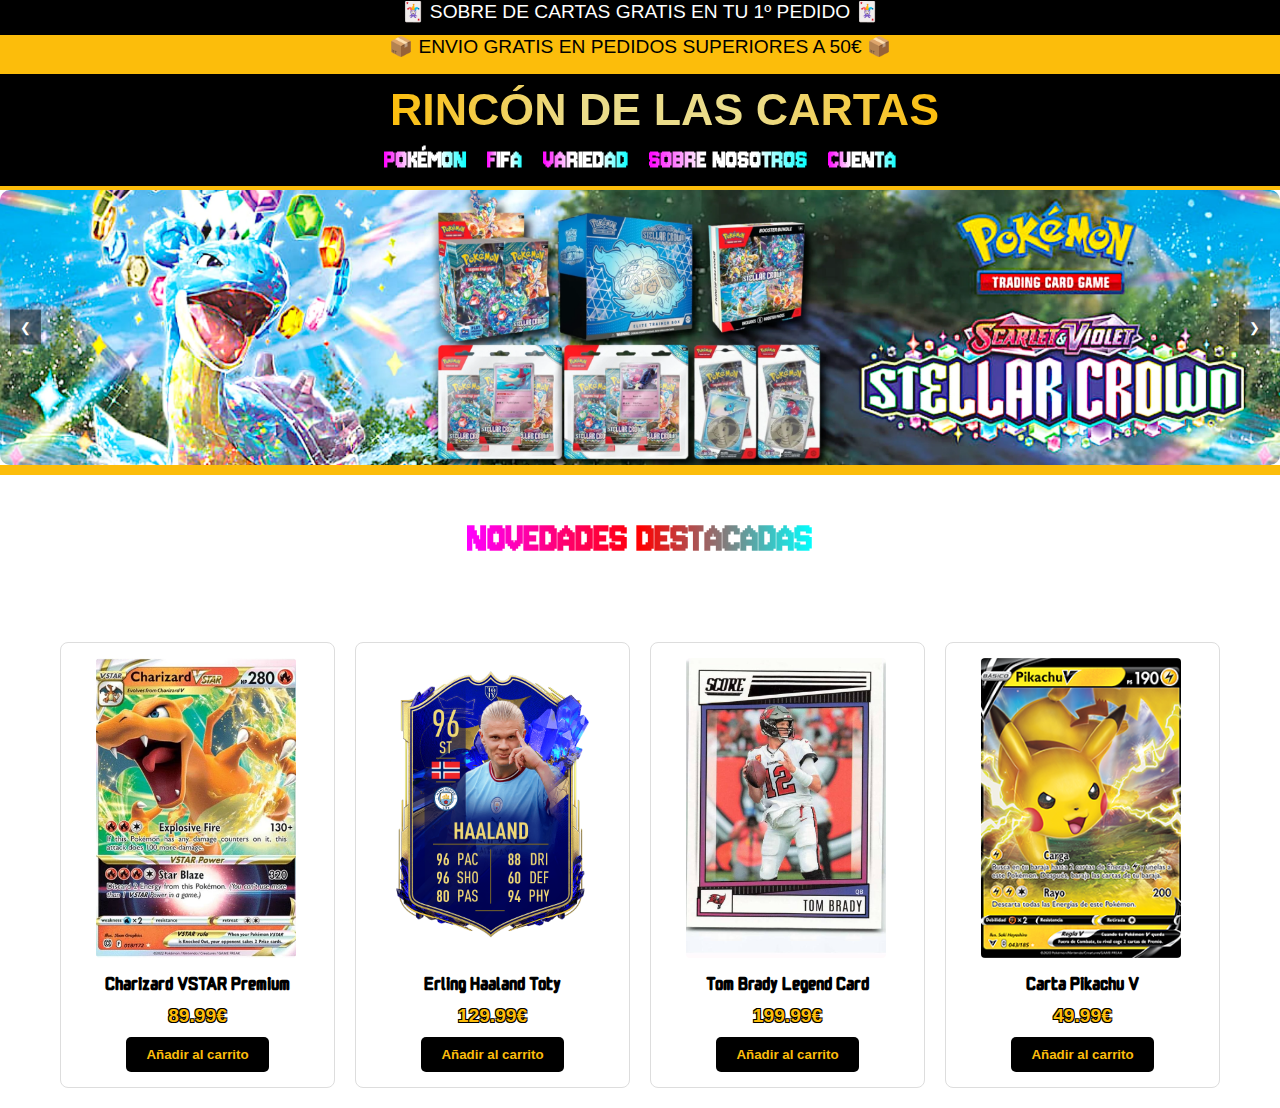
<file: index.html>
<!DOCTYPE html>
<html lang="es">
<head>
    <meta charset="UTF-8">
    <meta name="viewport" content="width=device-width, initial-scale=1.0">
    <title>Rincón de las Cartas - Tu tienda de trading cards</title>
    <link rel="stylesheet" href="estilos.css">
    <style>
        #usuarioNombre {
            position: absolute;
            top: 10px;
            right: 20px;
            font-family: 'MiFuente2';
            font-size: 16px;
        }
    </style>
    
</head>
<body>
    <div id="arriba2">🃏 SOBRE DE CARTAS GRATIS EN TU 1º PEDIDO 🃏</div>
    <div id="arriba1">📦 ENVIO GRATIS EN PEDIDOS SUPERIORES A 50€ 📦</div>
    <header>
        <a href="" style="text-decoration: none; color: black;">aaaaa</a>
        <a href="index.html"><h1>Rincón de las Cartas</h1></a>

        <nav>
            <a href="pages/pokemon.html">Pokémon</a>
            <a href="pages/fifa.html">FIFA</a>
            <a href="pages/nfl.html">VARIEDAD</a>
            <a href="pages/sobrenosotros.html">Sobre Nosotros</a>
            <a href="pages/cuenta.php">Cuenta</a>
        </nav>
        
        
    </header>
   
    <div class="carousel">
        <img style="width: 100%;" src="img/fondoImg1.png" class="active" alt="Promoción Pokémon">
        <img style="width: 100%;" src="img/fondoImg2.png" alt="Novedades FIFA">
        <img style="width: 100%;" src="img/fondoImg3.png" alt="Colección NFL"> 
        <img style="width: 100%;" src="img/fondoImg4.png" alt="Accesorios">
        <button class="prev" onclick="prevSlide()">&#10094;</button>
        <button class="next" onclick="nextSlide()">&#10095;</button>
    </div>
    <hr style="background-color: #fcbd0b; height: 10px; border: none;">
    <div class="categorias">
        <h2>NOVEDADES DESTACADAS</h2>
    </div>

    <div class="productos">
        <div class="producto">
            <div class="imgFlip">
                <div class="flip-inner">
                    <img class="front" src="img/Pokemon/CartaCharizarVstar_.jpg" alt="Charizard VSTAR">
                    <img class="back" src="img/Pokemon/CartaPokemonBack_.jpg" alt="Haaland Card">
                </div>
            </div>
            <h3>Charizard VSTAR Premium</h3>
            <div class="precio">89.99€</div>
            <button class="boton-comprar">Añadir al carrito</button>
        </div>
        
        
        <div class="producto">
            <div class="imgFlip">
                <div class="flip-inner">
                    <img class="front" src="img/Fifa/CartaHaaland.png" alt="Haaland Carta">
                    <img class="back" src="img/Fifa/CartaTotyBack.png" alt="Sobre fifa">
                </div>
            </div>
            <h3>Erling Haaland Toty</h3>
            <div class="precio">129.99€</div>
            <button class="boton-comprar">Añadir al carrito</button>
        </div>
        
        
        <div class="producto">
            <div class="imgFlip">
                <div class="flip-inner">
                    <img class="front" src="img/Nfl/CartaTomBrady.jpg" alt="Tom Brady Carta">
                    <img class="back" src="img/Nfl/SobreNfl.jpg" alt="Sobre Nfl">
                </div>
            </div>
            <h3>Tom Brady Legend Card</h3>
            <div class="precio">199.99€</div>
            <button class="boton-comprar">Añadir al carrito</button>
        </div>
        
        <div class="producto">
            <div class="imgFlip">
                <div class="flip-inner">
                    <img class="front" src="img/Pokemon/Pikachu.png" alt="Pikachu Cartas">
                    <img class="back" src="img/Pokemon/CartaPokemonBack_.jpg" alt="Sobre Pokemon">
                </div>
            </div>
            <h3>Carta Pikachu V</h3>
            <div class="precio">49.99€</div>
            <button class="boton-comprar">Añadir al carrito</button>
        </div>
    </div>
    
    <script>
        window.onload = function() {
            const userData = localStorage.getItem('userData');
            if (userData) {
                mostrarNombreUsuario(JSON.parse(userData).nombre); 
            }
        };
        function mostrarNombreUsuario(nombre) {
            const nombreUsuarioElemento = document.getElementById('nombreUsuario');
            nombreUsuarioElemento.textContent = nombre;
        }
    </script>
    <script>
        document.addEventListener("DOMContentLoaded", function () {
            let index = 0;
            const images = document.querySelectorAll(".carousel img");
            images[index].classList.add("active");

            function showSlide(n) {
                images[index].classList.remove("active");
                index = (n + images.length) % images.length;
                images[index].classList.add("active");
            }
        
            function nextSlide() {
                showSlide(index + 1);
            }
        
            function prevSlide() {
                showSlide(index - 1);
            }
        
            document.querySelector(".next").addEventListener("click", nextSlide);
            document.querySelector(".prev").addEventListener("click", prevSlide);
        
            setInterval(nextSlide, 3000);
        });

    </script>
</body>
</html>
</file>
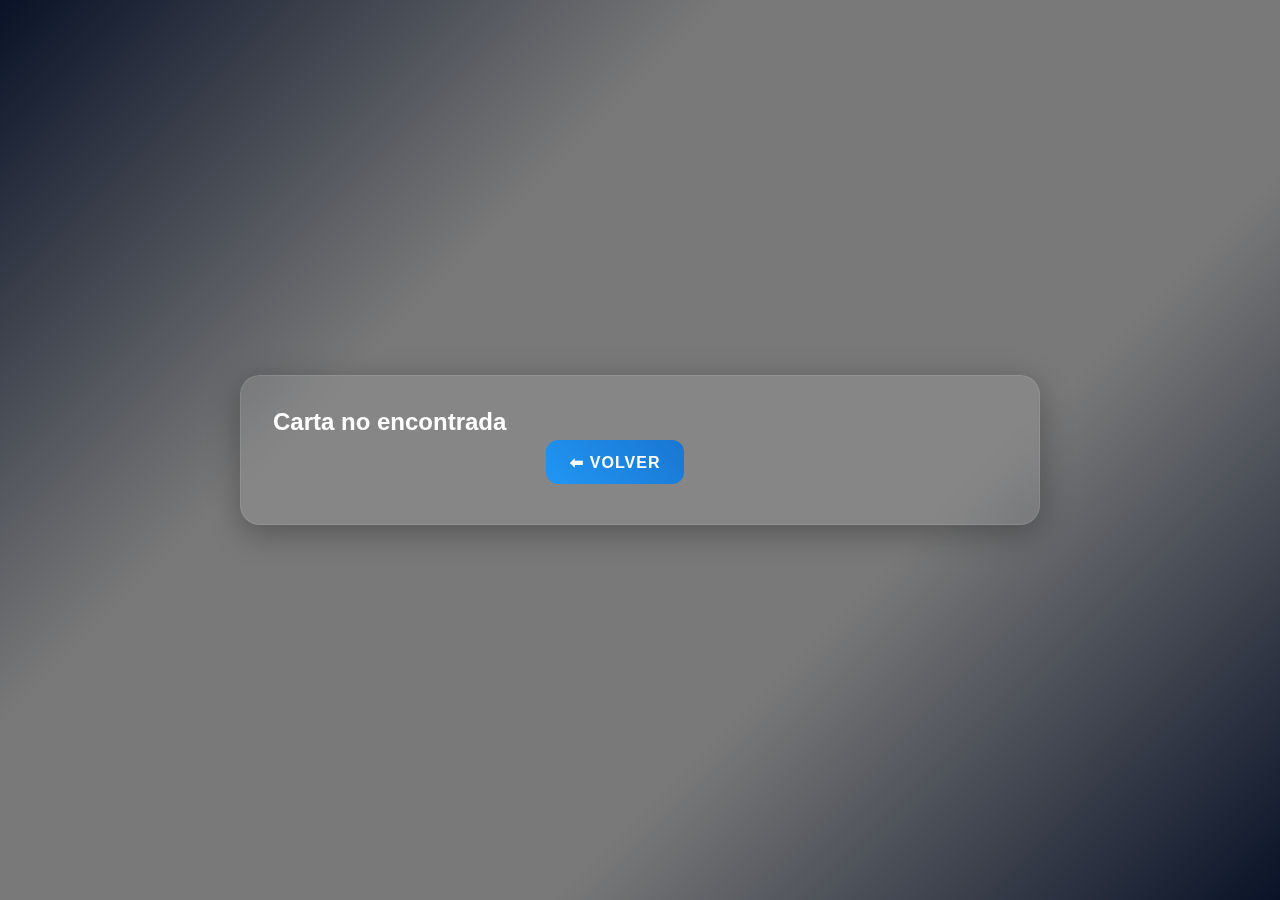
<file: pages/detalle.html>
<!DOCTYPE html>
<html lang="es">
<head>
    <meta charset="UTF-8">
    <meta name="viewport" content="width=device-width, initial-scale=1.0">
    <title>Detalle de la Carta FIFA</title>
    <link href="https://cdnjs.cloudflare.com/ajax/libs/animate.css/4.1.1/animate.min.css" rel="stylesheet">
    <style>
        :root {
            --primary-color: #1a1f2c;
            --accent-color: #ffd700;
            --text-color: #ffffff;
            --card-bg: rgba(255, 255, 255, 0.1);
            --transition: all 0.3s ease;
        }

        * {
            margin: 0;
            padding: 0;
            box-sizing: border-box;
        }

        body {
            font-family: 'Segoe UI', Tahoma, Geneva, Verdana, sans-serif;
            background: linear-gradient(135deg, #091227, #797979, #797979, #091227);
            color: var(--text-color);
            min-height: 100vh;
            display: flex;
            flex-direction: column;
            align-items: center;
            justify-content: center;
            padding: 2rem;
        }

        .carta-container {
            background: var(--card-bg);
            backdrop-filter: blur(12px);
            border-radius: 20px;
            padding: 2rem;
            width: min(90%, 800px);
            box-shadow: 0 8px 32px rgba(0, 0, 0, 0.3);
            border: 1px solid rgba(255, 255, 255, 0.1);
            transition: var(--transition);
            display: flex;
            gap: 2rem;
        }

        .carta-container:hover {
            transform: translateY(-5px);
            box-shadow: 0 12px 40px rgba(0, 0, 0, 0.4);
        }

        .imagen-container {
            flex: 1;
            display: flex;
            align-items: center;
            justify-content: center;
        }

        .detalles-container {
            flex: 1;
            display: flex;
            flex-direction: column;
            justify-content: center;
        }

        #detalle-titulo {
            font-size: 2rem;
            font-weight: 700;
            margin-bottom: 1.5rem;
            background: linear-gradient(45deg, var(--accent-color), #ff9d00);
            -webkit-background-clip: text;
            -webkit-text-fill-color: transparent;
            text-transform: uppercase;
        }

        #detalle-imagen {
            width: 100%;
            max-width: 300px;
            height: auto;
            border-radius: 15px;
            transition: var(--transition);
            animation: fadeIn 1s ease-in;
        }

        #detalle-imagen:hover {
            transform: scale(1.05);
        }

        #detalle-descripcion {
            font-size: 1.1rem;
            line-height: 1.6;
            margin: 1.5rem 0;
            color: #e2e8f0;
        }

        #detalle-precio {
            font-size: 2rem;
            font-weight: bold;
            color: var(--accent-color);
            margin: 1rem 0;
            text-shadow: 2px 2px 4px rgba(0, 0, 0, 0.3);
        }

        .btn {
            display: inline-block;
            padding: 0.8rem 1.5rem;
            border-radius: 12px;
            font-weight: 600;
            text-decoration: none;
            transition: var(--transition);
            cursor: pointer;
            border: none;
            font-size: 1rem;
            margin: 0.5rem;
            text-transform: uppercase;
            letter-spacing: 1px;
        }

        .btn-comprar {
            background: linear-gradient(45deg, #4CAF50, #45a049);
            color: white;
            width: 100%;
            margin-top: 1.5rem;
            padding: 1rem;
        }

        .btn-comprar:hover {
            background: linear-gradient(45deg, #45a049, #4CAF50);
            transform: translateY(-2px);
            box-shadow: 0 5px 15px rgba(76, 175, 80, 0.4);
        }

        .btn-volver {
            background: linear-gradient(45deg, #2196F3, #1976D2);
            color: white;
            margin-top: 2rem;
        }

        .btn-volver:hover {
            background: linear-gradient(45deg, #1976D2, #2196F3);
            transform: translateY(-2px);
            box-shadow: 0 5px 15px rgba(33, 150, 243, 0.4);
        }

        .notification {
            position: fixed;
            top: 20px;
            right: 20px;
            padding: 1rem 2rem;
            border-radius: 8px;
            background: #4CAF50;
            color: white;
            transform: translateX(200%);
            transition: transform 0.3s ease;
            z-index: 1000;
        }

        .notification.show {
            transform: translateX(0);
        }

        @keyframes fadeIn {
            from { opacity: 0; transform: translateY(20px); }
            to { opacity: 1; transform: translateY(0); }
        }

        @media (max-width: 768px) {
            .carta-container {
                flex-direction: column;
                width: 95%;
                padding: 1.5rem;
            }

            #detalle-titulo {
                font-size: 1.5rem;
            }

            .imagen-container, .detalles-container {
                width: 100%;
            }
        }
    </style>
</head>
<body>
    <div class="carta-container animate__animated animate__fadeIn">
        <div class="imagen-container">
            <img id="detalle-imagen" src="" alt="Imagen de carta">
        </div>
        <div class="detalles-container">
            <h2 id="detalle-titulo">Cargando...</h2>
            <p id="detalle-descripcion"></p>
            <p id="detalle-precio"></p>
            <button class="btn btn-comprar" onclick="añadirAlCarrito()">
                🛒 Añadir al carrito
            </button>
        </div>
    </div>

    <a href="fifa.html" class="btn btn-volver">⬅ Volver a la tienda</a>
    
    <div class="notification" id="notification">¡Carta añadida al carrito!</div>

    <script>
        const params = new URLSearchParams(window.location.search);
        const idCarta = params.get('id');

        const cartas = {
            bellingham: {
                titulo: "Bellingham Toty",
                imagen: "../img/Fifa/Bellingham.png",
                descripcion: "Carta especial de Bellingham del equipo Toty de FIFA.",
                precio: "89.99€"
            },
            palmer: {
                titulo: "Palmer Toty",
                imagen: "../img/Fifa/palmer.png",
                descripcion: "Carta especial de Palmer del equipo Toty de FIFA.",
                precio: "1.99€"
            },
            rodri: {
                titulo: "Rodri Toty",
                imagen: "../img/Fifa/rodri.png",
                descripcion: "Carta especial de Rodri del equipo Toty de FIFA.",
                precio: "3.29€"
            },
            vini: {
                titulo: "Vini Toty",
                imagen: "../img/Fifa/vini.png",
                descripcion: "Carta especial de Vini del equipo Toty de FIFA.",
                precio: "49.99€"
            },
            ronaldinho: {
                titulo: "Ronaldinho Icono",                 
                imagen: "../img/Fifa/ronaldinho.png",                 
                descripcion: "Carta especial de ronaldinho del equipo Iconos de FIFA.",
                precio: "19.99€"     
            
            },
            pele: {
                titulo: "Pele Icono",                 
                imagen: "../img/Fifa/pele.png",                 
                descripcion: "Carta especial de Pele del equipo Iconos de FIFA.",
                precio: "5.99€"     
            
            },
            nazario: {
                titulo: "Nazario Icono",                 
                imagen: "../img/Fifa/nazario.png",                 
                descripcion: "Carta especial de Nazario del equipo Iconos de FIFA.",
                precio: "1.99€"     
            
            },
            zidane: {
                titulo: "Zidane Icono",                 
                imagen: "../img/Fifa/zidane.png",                 
                descripcion: "Carta especial de Zidane del equipo Iconos de FIFA.",
                precio: "9.99€"     
            
            },
            cristiano: {
                titulo: "cristiano TOTW",                 
                imagen: "../img/Fifa/cristiano.png",                 
                descripcion: "Carta especial de cristiano del equipo TOTW de FIFA.",
                precio: "3.99€"     
            
            },
            mbappe: {
                titulo: "Mbappe TOTW",                 
                imagen: "../img/Fifa/MBAPPE.png",                 
                descripcion: "Carta especial de Mbappe del equipo TOTW de FIFA.",
                precio: "15.99€"     
            
            },
            salah: {
                titulo: "Salah TOTW",                 
                imagen: "../img/Fifa/salah.png",                 
                descripcion: "Carta especial de Salah del equipo TOTW de FIFA.",
                precio: "18.99€"     
            
            },
            kane: {
                titulo: "Kane TOTW",                 
                imagen: "../img/Fifa/kane.png",                 
                descripcion: "Carta especial de Kane del equipo TOTW de FIFA.",
                precio: "9.99€"     
            
            },
            lamine: {
                titulo: "Lamine Yamal Balon de Oro",                 
                imagen: "../img/Fifa/lamine.png",                 
                descripcion: "Carta especial de Lamine Yamal balon de Oro de FIFA.",
                precio: "99.99€"     
            
            },
            martinez: {
                titulo: "Martinez Balon de Oro",                 
                imagen: "../img/Fifa/Martinez.png",                 
                descripcion: "Carta especial de Martinez Balon de Oro de FIFA.",
                precio: "116.99€"     
            
            },
            rodriOro: {
                titulo: "rodri Balon de Oro",                 
                imagen: "../img/Fifa/rodriOro.png",                 
                descripcion: "Carta especial de Rodri Balon de Oro de FIFA.",
                precio: "138.99€"     
            
            },
            aitana: {
                titulo: "Aitana Balon de Oro",                 
                imagen: "../img/Fifa/aitana.png",                 
                descripcion: "Carta especial de Aitana Balon de Oro de FIFA.",
                precio: "119.99€"     
            
            },
            
            
        };

        function showNotification() {
            const notification = document.getElementById('notification');
            notification.classList.add('show');
            setTimeout(() => {
                notification.classList.remove('show');
            }, 3000);
        }

        if (cartas[idCarta]) {
            const { titulo, imagen, descripcion, precio } = cartas[idCarta];
            document.getElementById('detalle-titulo').textContent = titulo;
            document.getElementById('detalle-imagen').src = imagen;
            document.getElementById('detalle-descripcion').textContent = descripcion;
            document.getElementById('detalle-precio').textContent = `Precio: ${precio}`;
            document.title = `${titulo} - Detalle de la Carta FIFA`;
        } else {
            document.body.innerHTML = `
                <div class="carta-container animate__animated animate__fadeIn">
                    <h2>Carta no encontrada</h2>
                    <a href='fifa.html' class='btn btn-volver'>⬅ Volver</a>
                </div>
            `;
        }

        function añadirAlCarrito() {
            let carrito = JSON.parse(localStorage.getItem('carrito')) || [];
            carrito.push(cartas[idCarta]);
            localStorage.setItem('carrito', JSON.stringify(carrito));
            showNotification();
        }
    </script>
</body>
</html>
</file>
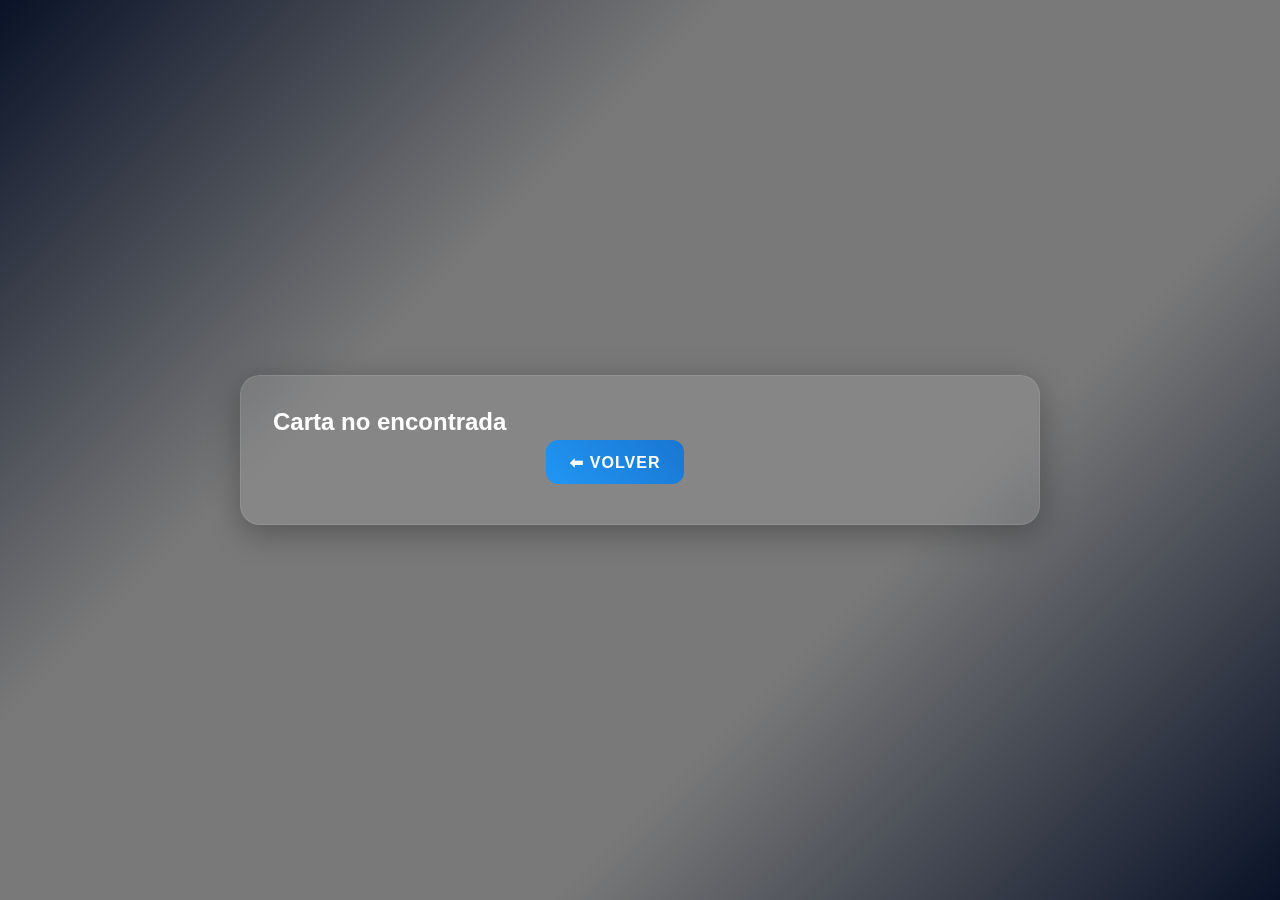
<file: pages/detalle2.html>
<!DOCTYPE html>
<html lang="es">
<head>
    <meta charset="UTF-8">
    <meta name="viewport" content="width=device-width, initial-scale=1.0">
    <title>Detalle de la Carta FIFA</title>
    <link href="https://cdnjs.cloudflare.com/ajax/libs/animate.css/4.1.1/animate.min.css" rel="stylesheet">
    <style>
        :root {
            --primary-color: #1a1f2c;
            --accent-color: #ffd700;
            --text-color: #ffffff;
            --card-bg: rgba(255, 255, 255, 0.1);
            --transition: all 0.3s ease;
        }

        * {
            margin: 0;
            padding: 0;
            box-sizing: border-box;
        }

        body {
            font-family: 'Segoe UI', Tahoma, Geneva, Verdana, sans-serif;
            background: linear-gradient(135deg, #091227, #797979, #797979, #091227);
            color: var(--text-color);
            min-height: 100vh;
            display: flex;
            flex-direction: column;
            align-items: center;
            justify-content: center;
            padding: 2rem;
        }

        .carta-container {
            background: var(--card-bg);
            backdrop-filter: blur(12px);
            border-radius: 20px;
            padding: 2rem;
            width: min(90%, 800px);
            box-shadow: 0 8px 32px rgba(0, 0, 0, 0.3);
            border: 1px solid rgba(255, 255, 255, 0.1);
            transition: var(--transition);
            display: flex;
            gap: 2rem;
        }

        .carta-container:hover {
            transform: translateY(-5px);
            box-shadow: 0 12px 40px rgba(0, 0, 0, 0.4);
        }

        .imagen-container {
            flex: 1;
            display: flex;
            align-items: center;
            justify-content: center;
        }

        .detalles-container {
            flex: 1;
            display: flex;
            flex-direction: column;
            justify-content: center;
        }

        #detalle-titulo {
            font-size: 2rem;
            font-weight: 700;
            margin-bottom: 1.5rem;
            background: linear-gradient(45deg, var(--accent-color), #ff9d00);
            -webkit-background-clip: text;
            -webkit-text-fill-color: transparent;
            text-transform: uppercase;
        }

        #detalle-imagen {
            width: 100%;
            max-width: 300px;
            height: auto;
            border-radius: 15px;
            transition: var(--transition);
            animation: fadeIn 1s ease-in;
        }

        #detalle-imagen:hover {
            transform: scale(1.05);
        }

        #detalle-descripcion {
            font-size: 1.1rem;
            line-height: 1.6;
            margin: 1.5rem 0;
            color: #e2e8f0;
        }

        #detalle-precio {
            font-size: 2rem;
            font-weight: bold;
            color: var(--accent-color);
            margin: 1rem 0;
            text-shadow: 2px 2px 4px rgba(0, 0, 0, 0.3);
        }

        .btn {
            display: inline-block;
            padding: 0.8rem 1.5rem;
            border-radius: 12px;
            font-weight: 600;
            text-decoration: none;
            transition: var(--transition);
            cursor: pointer;
            border: none;
            font-size: 1rem;
            margin: 0.5rem;
            text-transform: uppercase;
            letter-spacing: 1px;
        }

        .btn-comprar {
            background: linear-gradient(45deg, #4CAF50, #45a049);
            color: white;
            width: 100%;
            margin-top: 1.5rem;
            padding: 1rem;
        }

        .btn-comprar:hover {
            background: linear-gradient(45deg, #45a049, #4CAF50);
            transform: translateY(-2px);
            box-shadow: 0 5px 15px rgba(76, 175, 80, 0.4);
        }

        .btn-volver {
            background: linear-gradient(45deg, #2196F3, #1976D2);
            color: white;
            margin-top: 2rem;
        }

        .btn-volver:hover {
            background: linear-gradient(45deg, #1976D2, #2196F3);
            transform: translateY(-2px);
            box-shadow: 0 5px 15px rgba(33, 150, 243, 0.4);
        }

        .notification {
            position: fixed;
            top: 20px;
            right: 20px;
            padding: 1rem 2rem;
            border-radius: 8px;
            background: #4CAF50;
            color: white;
            transform: translateX(200%);
            transition: transform 0.3s ease;
            z-index: 1000;
        }

        .notification.show {
            transform: translateX(0);
        }

        @keyframes fadeIn {
            from { opacity: 0; transform: translateY(20px); }
            to { opacity: 1; transform: translateY(0); }
        }

        @media (max-width: 768px) {
            .carta-container {
                flex-direction: column;
                width: 95%;
                padding: 1.5rem;
            }

            #detalle-titulo {
                font-size: 1.5rem;
            }

            .imagen-container, .detalles-container {
                width: 100%;
            }
        }
    </style>
</head>
<body>
    <div class="carta-container animate__animated animate__fadeIn">
        <div class="imagen-container">
            <img id="detalle-imagen" src="" alt="Imagen de carta">
        </div>
        <div class="detalles-container">
            <h2 id="detalle-titulo">Cargando...</h2>
            <p id="detalle-descripcion"></p>
            <p id="detalle-precio"></p>
            <button class="btn btn-comprar" onclick="añadirAlCarrito()">
                🛒 Añadir al carrito
            </button>
        </div>
    </div>

    <a href="pokemon.html" class="btn btn-volver">⬅ Volver a la tienda</a>
    
    <div class="notification" id="notification">¡Carta añadida al carrito!</div>

    <script>
        const params = new URLSearchParams(window.location.search);
        const idCarta = params.get('id');

        const cartas = {
            charizardVstar: {
                titulo: "Carta Charizard Vstar",                 
                imagen: "../img/Pokemon/CartaCharizarVstar_.jpg",                 
                descripcion: "Carta especial de Charizard version Vstar.",
                precio: "89.99€"     
            
            },
            blastoise: {
                titulo: "Carta Blastoise",                 
                imagen: "../img/Pokemon/blastoise.png",                 
                descripcion: "Carta de Blastoise.",
                precio: "1.99€"     
            
            },
            charizard: {
                titulo: "Carta charizard",                 
                imagen: "../img/Pokemon/charizard.png",                 
                descripcion: "Carta de charizard.",
                precio: "3.29€"     
            
            },
            pikachu: {
                titulo: "Carta Pikachu",                 
                imagen: "../img/Pokemon/Pikachu.png",                 
                descripcion: "Carta de Pikachu.",
                precio: "49.99€"     
            
            },
            venasaur: {
                titulo: "Carta Venasaur",                 
                imagen: "../img/Pokemon/venasaur.png",                 
                descripcion: "Carta de Venasaur.",
                precio: "19.99€"     
            
            },
            celebi: {
                titulo: "Carta Celebi",                 
                imagen: "../img/Pokemon/celebi.png",                 
                descripcion: "Carta de Celebi.",
                precio: "5.99€"     
            
            },
            leafeon: {
                titulo: "Carta leafeon",                 
                imagen: "../img/Pokemon/leafon.png",                 
                descripcion: "Carta de leafeon.",
                precio: "1.99€"     
            
            },
            exeggutor: {
                titulo: "Carta exeggutor",                 
                imagen: "../img/Pokemon/exeggutor.png",                 
                descripcion: "Carta de exeggutor.",
                precio: "9.99€"     
            
            },
            charmander: {
                titulo: "Carta charmander",                 
                imagen: "../img/Pokemon/charmander.png",                 
                descripcion: "Carta de charmander.",
                precio: "3.99€"     
            
            },
            ho_oh: {
                titulo: "Carta Ho oh Gx ",                 
                imagen: "../img/Pokemon/ho_oh.png",                 
                descripcion: "Carta de Ho oh Gx.",
                precio: "15.99€"     
            
            },
            reshiram: {
                titulo: "Carta Reshiram ",                 
                imagen: "../img/Pokemon/reshiram.png",                 
                descripcion: "Carta de Reshiram.",
                precio: "18.99€"     
            
            },
            moltres: {
                titulo: "Carta Moltres ",                 
                imagen: "../img/Pokemon/moltres.png",                 
                descripcion: "Carta de Moltres.",
                precio: "9.99€"     
            
            },
            squirtle: {
                titulo: "Carta squirtle ",                 
                imagen: "../img/Pokemon/squirtle.png",                 
                descripcion: "Carta de squirtle.",
                precio: "4.99€"     
            
            },
            articuno: {
                titulo: "Carta Articuno Ex ",                 
                imagen: "../img/Pokemon/articuno.png",                 
                descripcion: "Carta de Articuno Ex.",
                precio: "16.99€"     
            
            },
            gyarados: {
                titulo: "Carta Gyarados Ex ",                 
                imagen: "../img/Pokemon/gyarados.png",                 
                descripcion: "Carta de Gyarados Ex.",
                precio: "38.99€"     
            
            },
            kyogre: {
                titulo: "Carta Kyogre ",                 
                imagen: "../img/Pokemon/kyogre.png",                 
                descripcion: "Carta de Kyogre.",
                precio: "9.99€"     
            
            },
            
            
        };

        function showNotification() {
            const notification = document.getElementById('notification');
            notification.classList.add('show');
            setTimeout(() => {
                notification.classList.remove('show');
            }, 3000);
        }

        if (cartas[idCarta]) {
            const { titulo, imagen, descripcion, precio } = cartas[idCarta];
            document.getElementById('detalle-titulo').textContent = titulo;
            document.getElementById('detalle-imagen').src = imagen;
            document.getElementById('detalle-descripcion').textContent = descripcion;
            document.getElementById('detalle-precio').textContent = `Precio: ${precio}`;
            document.title = `${titulo} - Detalle de la Carta FIFA`;
        } else {
            document.body.innerHTML = `
                <div class="carta-container animate__animated animate__fadeIn">
                    <h2>Carta no encontrada</h2>
                    <a href='fifa.html' class='btn btn-volver'>⬅ Volver</a>
                </div>
            `;
        }

        function añadirAlCarrito() {
            let carrito = JSON.parse(localStorage.getItem('carrito')) || [];
            carrito.push(cartas[idCarta]);
            localStorage.setItem('carrito', JSON.stringify(carrito));
            showNotification();
        }
    </script>
</body>
</html>
</file>
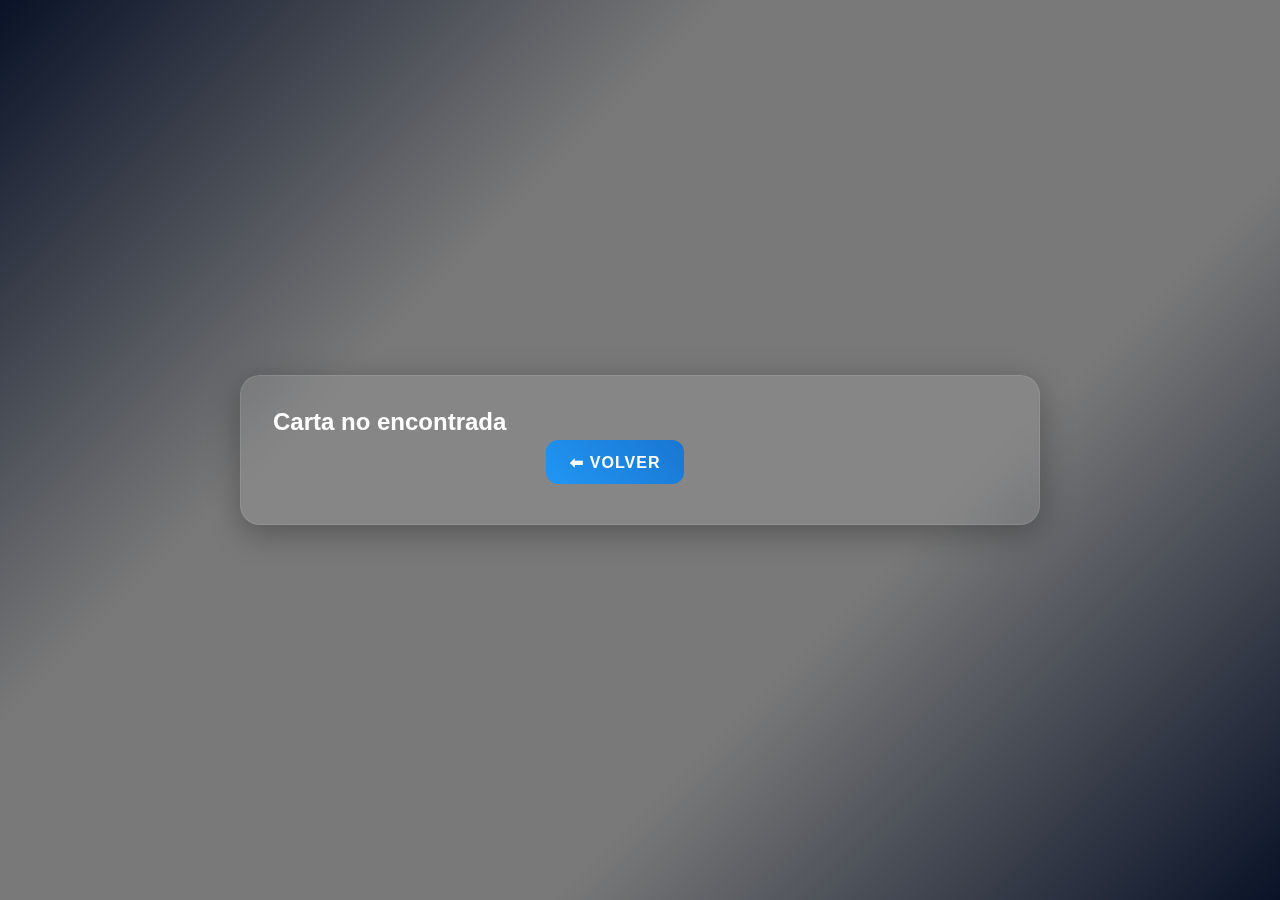
<file: pages/detalle3.html>
<!DOCTYPE html>
<html lang="es">
<head>
    <meta charset="UTF-8">
    <meta name="viewport" content="width=device-width, initial-scale=1.0">
    <title>Detalle de la Carta FIFA</title>
    <link href="https://cdnjs.cloudflare.com/ajax/libs/animate.css/4.1.1/animate.min.css" rel="stylesheet">
    <style>
        :root {
            --primary-color: #1a1f2c;
            --accent-color: #ffd700;
            --text-color: #ffffff;
            --card-bg: rgba(255, 255, 255, 0.1);
            --transition: all 0.3s ease;
        }

        * {
            margin: 0;
            padding: 0;
            box-sizing: border-box;
        }

        body {
            font-family: 'Segoe UI', Tahoma, Geneva, Verdana, sans-serif;
            background: linear-gradient(135deg, #091227, #797979, #797979, #091227);
            color: var(--text-color);
            min-height: 100vh;
            display: flex;
            flex-direction: column;
            align-items: center;
            justify-content: center;
            padding: 2rem;
        }

        .carta-container {
            background: var(--card-bg);
            backdrop-filter: blur(12px);
            border-radius: 20px;
            padding: 2rem;
            width: min(90%, 800px);
            box-shadow: 0 8px 32px rgba(0, 0, 0, 0.3);
            border: 1px solid rgba(255, 255, 255, 0.1);
            transition: var(--transition);
            display: flex;
            gap: 2rem;
        }

        .carta-container:hover {
            transform: translateY(-5px);
            box-shadow: 0 12px 40px rgba(0, 0, 0, 0.4);
        }

        .imagen-container {
            flex: 1;
            display: flex;
            align-items: center;
            justify-content: center;
        }

        .detalles-container {
            flex: 1;
            display: flex;
            flex-direction: column;
            justify-content: center;
        }

        #detalle-titulo {
            font-size: 2rem;
            font-weight: 700;
            margin-bottom: 1.5rem;
            background: linear-gradient(45deg, var(--accent-color), #ff9d00);
            -webkit-background-clip: text;
            -webkit-text-fill-color: transparent;
            text-transform: uppercase;
        }

        #detalle-imagen {
            width: 90%;
            max-width: 250px;
            height: auto;
            border-radius: 15px;
            transition: var(--transition);
            animation: fadeIn 1s ease-in;
        }

        #detalle-imagen:hover {
            transform: scale(1.05);
        }

        #detalle-descripcion {
            font-size: 1.1rem;
            line-height: 1.6;
            margin: 1.5rem 0;
            color: #e2e8f0;
        }

        #detalle-precio {
            font-size: 2rem;
            font-weight: bold;
            color: var(--accent-color);
            margin: 1rem 0;
            text-shadow: 2px 2px 4px rgba(0, 0, 0, 0.3);
        }

        .btn {
            display: inline-block;
            padding: 0.8rem 1.5rem;
            border-radius: 12px;
            font-weight: 600;
            text-decoration: none;
            transition: var(--transition);
            cursor: pointer;
            border: none;
            font-size: 1rem;
            margin: 0.5rem;
            text-transform: uppercase;
            letter-spacing: 1px;
        }

        .btn-comprar {
            background: linear-gradient(45deg, #4CAF50, #45a049);
            color: white;
            width: 100%;
            margin-top: 1.5rem;
            padding: 1rem;
        }

        .btn-comprar:hover {
            background: linear-gradient(45deg, #45a049, #4CAF50);
            transform: translateY(-2px);
            box-shadow: 0 5px 15px rgba(76, 175, 80, 0.4);
        }

        .btn-volver {
            background: linear-gradient(45deg, #2196F3, #1976D2);
            color: white;
            margin-top: 2rem;
        }

        .btn-volver:hover {
            background: linear-gradient(45deg, #1976D2, #2196F3);
            transform: translateY(-2px);
            box-shadow: 0 5px 15px rgba(33, 150, 243, 0.4);
        }

        .notification {
            position: fixed;
            top: 20px;
            right: 20px;
            padding: 1rem 2rem;
            border-radius: 8px;
            background: #4CAF50;
            color: white;
            transform: translateX(200%);
            transition: transform 0.3s ease;
            z-index: 1000;
        }

        .notification.show {
            transform: translateX(0);
        }

        @keyframes fadeIn {
            from { opacity: 0; transform: translateY(20px); }
            to { opacity: 1; transform: translateY(0); }
        }

        @media (max-width: 768px) {
            .carta-container {
                flex-direction: column;
                width: 95%;
                padding: 1.5rem;
            }

            #detalle-titulo {
                font-size: 1.5rem;
            }

            .imagen-container, .detalles-container {
                width: 100%;
            }
        }
    </style>
</head>
<body>
    <div class="carta-container animate__animated animate__fadeIn">
        <div class="imagen-container">
            <img id="detalle-imagen" src="" alt="Imagen de carta">
        </div>
        <div class="detalles-container">
            <h2 id="detalle-titulo">Cargando...</h2>
            <p id="detalle-descripcion"></p>
            <p id="detalle-precio"></p>
            <button class="btn btn-comprar" onclick="añadirAlCarrito()">
                🛒 Añadir al carrito
            </button>
        </div>
    </div>

    <a href="nfl.html" class="btn btn-volver">⬅ Volver a la tienda</a>
    
    <div class="notification" id="notification">¡Carta añadida al carrito!</div>

    <script>
        const params = new URLSearchParams(window.location.search);
        const idCarta = params.get('id');

        const cartas = {
            uno: {
                titulo: "UNO Baraja",
                imagen: "../img/Variedad/BarajaUno.png",
                descripcion: "Baraja del Juego UNO",
                precio: "9.95€"
            },

            poker: {
                titulo: "Poker Baraja",
                imagen: "../img/Variedad/BarajaPoker1.png",
                descripcion: "Baraja del Juego Poker",
                precio: "15.70€"
            },

            sobre: {
                titulo: "Sobre Futbol Panini",
                imagen: "../img/Variedad/SobreFutbol1.jpg",
                descripcion: "Sobre de Futbol de Panini",
                precio: "1.00€"
            },
            española: {
                titulo: " Baraja Española",
                imagen: "../img/Variedad/BarajaEspañola1.png ",
                descripcion: "Baraja de Cartas Española",
                precio: "9.99€"
            },

            
                  
            
        };

        function showNotification() {
            const notification = document.getElementById('notification');
            notification.classList.add('show');
            setTimeout(() => {
                notification.classList.remove('show');
            }, 3000);
        }

        if (cartas[idCarta]) {
            const { titulo, imagen, descripcion, precio } = cartas[idCarta];
            document.getElementById('detalle-titulo').textContent = titulo;
            document.getElementById('detalle-imagen').src = imagen;
            document.getElementById('detalle-descripcion').textContent = descripcion;
            document.getElementById('detalle-precio').textContent = `Precio: ${precio}`;
            document.title = `${titulo} - Detalle de la Carta FIFA`;
        } else {
            document.body.innerHTML = `
                <div class="carta-container animate__animated animate__fadeIn">
                    <h2>Carta no encontrada</h2>
                    <a href='fifa.html' class='btn btn-volver'>⬅ Volver</a>
                </div>
            `;
        }

        function añadirAlCarrito() {
            let carrito = JSON.parse(localStorage.getItem('carrito')) || [];
            carrito.push(cartas[idCarta]);
            localStorage.setItem('carrito', JSON.stringify(carrito));
            showNotification();
        }
    </script>
</body>
</html>
</file>
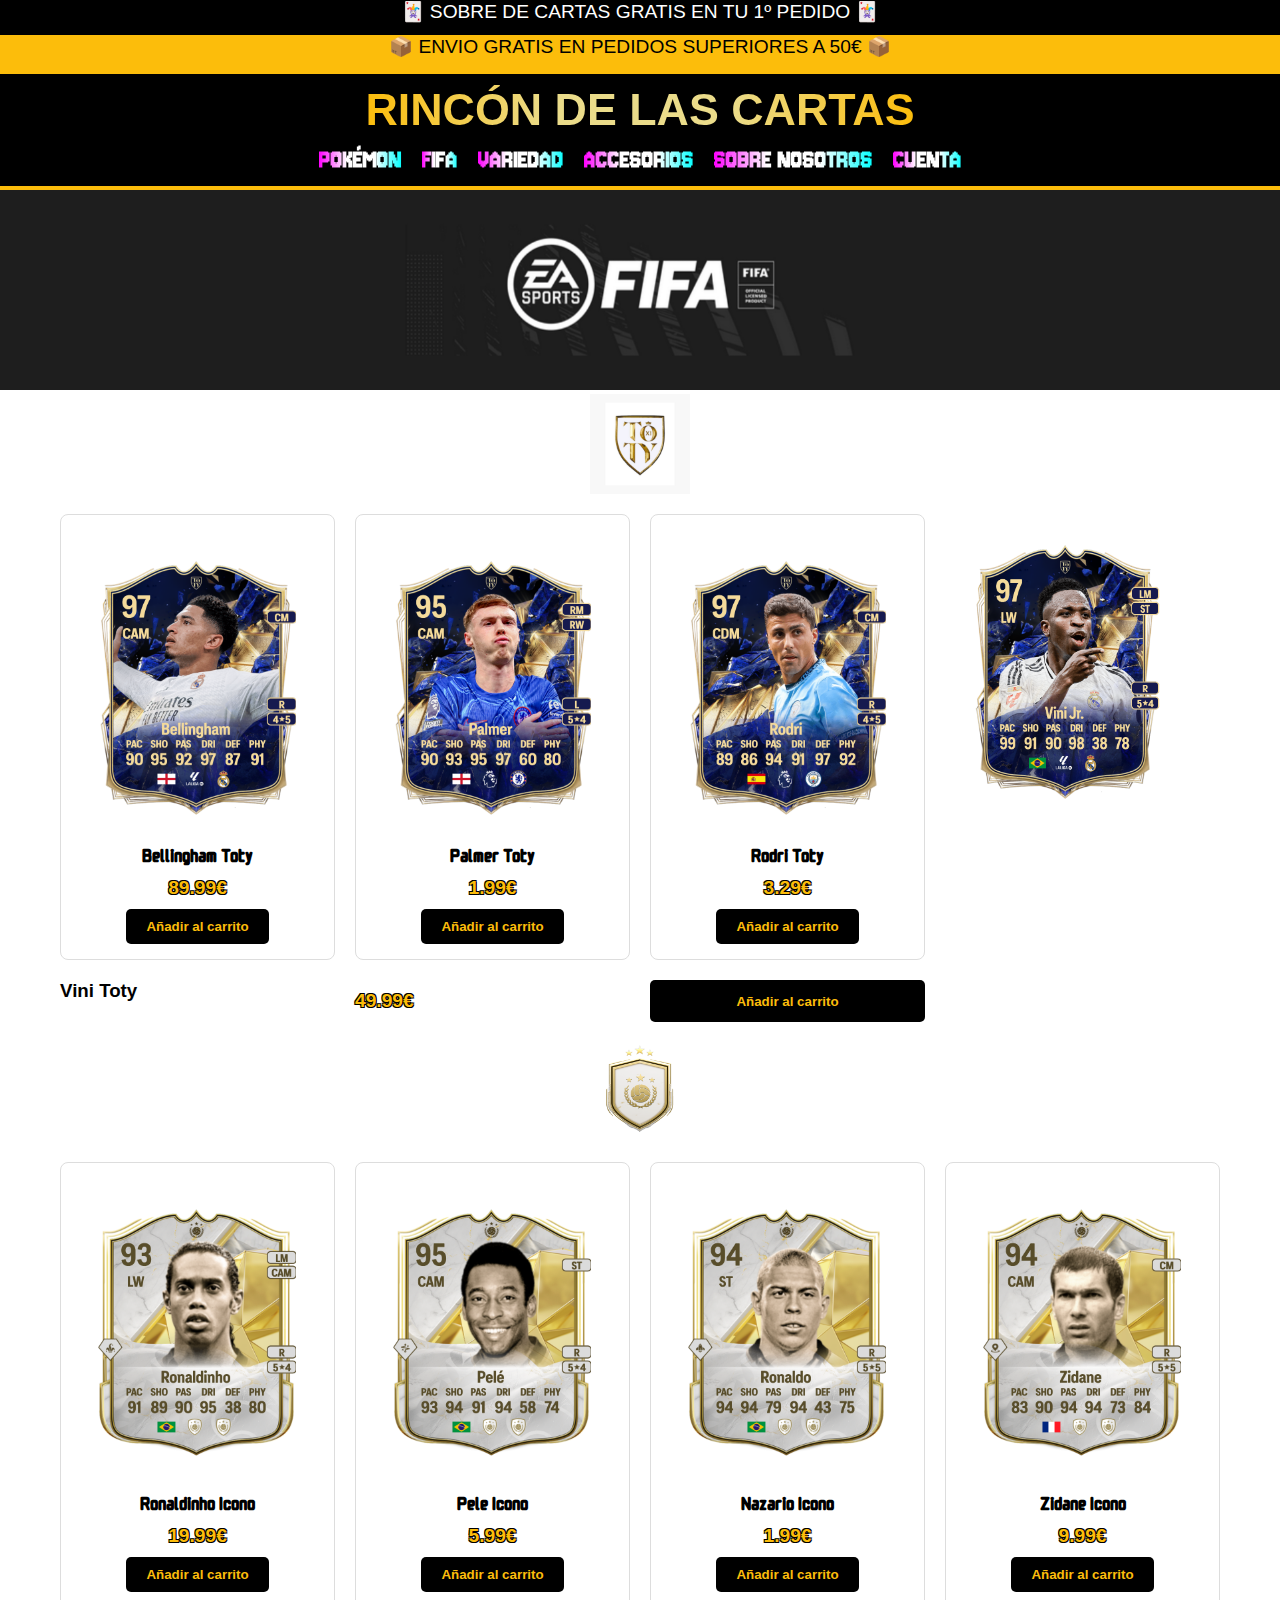
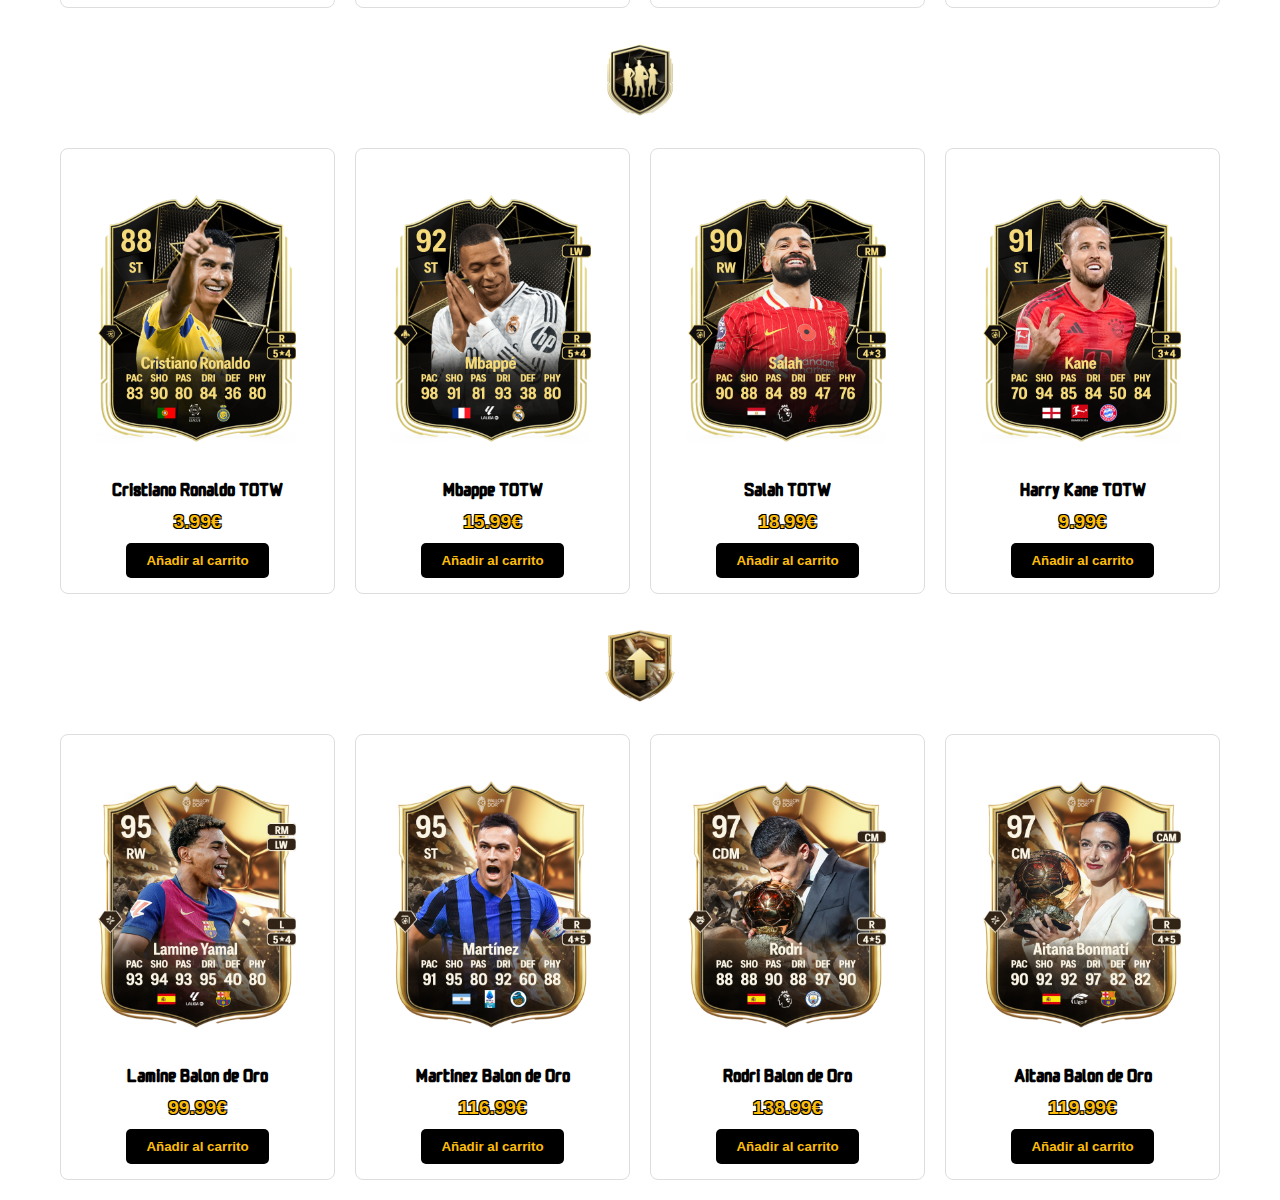
<file: pages/fifa.html>
<!DOCTYPE html>
<html lang="es">
<head>
    <meta charset="UTF-8">
    <meta name="viewport" content="width=device-width, initial-scale=1.0">
    <title>Document</title>
    <link rel="stylesheet" href="../estilos.css">  
    <style>
    #usuarioNombre {
            position: absolute;
            top: 10px;
            right: 20px;
            font-family: 'MiFuente2';
            font-size: 16px;
        }      
    </style>
</head>
<body> 
    <div id="arriba2">🃏 SOBRE DE CARTAS GRATIS EN TU 1º PEDIDO 🃏</div>
    <div id="arriba1">📦 ENVIO GRATIS EN PEDIDOS SUPERIORES A 50€ 📦</div>

    <header>
        <a href="../index.html"><h1>Rincón de las Cartas</h1></a>
        <nav>
            <a href="../pages/pokemon.html">Pokémon</a>
            <a href="../pages/fifa.html">FIFA</a>
            <a href="../pages/nfl.html">Variedad</a>
            <a href="../pages/accesorios.html">Accesorios</a>
            <a href="../pages/sobrenosotros.html">Sobre Nosotros</a>
            <a href="../pages/cuenta.php">Cuenta</a>
        </nav>
        

    </header>
    
    <img style="width: 100%; height: 200px;" src="../img/FondoFifa.jpg" alt="">
    <br>

    <img style="height: 100px; width: 100px; display: block; margin-left: auto; margin-right: auto;" src="../img/Fifa/paises/toty.jpg" alt="">

    
    <div class="productos">
        <div class="producto" data-id="bellingham">
            <div class="imgFlip">
                <div class="flip-inner">
                    <img class="front" src="../img/Fifa/Bellingham.png" alt="Bellingham Carta">
                    <img class="back" src="../img/Fifa/paises/toty2.png" alt="Sobre FIFA">
                </div>
            </div>
            <h3>Bellingham Toty</h3>
            <div class="precio">89.99€</div>
            <button class="boton-comprar">Añadir al carrito</button>
        </div>
        
        <div class="producto" data-id="palmer">
            <div class="imgFlip">
                <div class="flip-inner">
                    <img class="front" src="../img/Fifa/palmer.png" alt="Palmer Carta">
                    <img class="back" src="../img/Fifa/paises/toty2.png" alt="Sobre FIFA">
                </div>
            </div>
            <h3>Palmer Toty</h3>
            <div class="precio">1.99€</div>
            <button class="boton-comprar">Añadir al carrito</button>
        </div>
        
        
        <div class="producto" data-id="rodri">
            <div class="imgFlip">
                <div class="flip-inner">
                    <img class="front" src="../img/Fifa/rodri.png" alt="Rodri Carta">
                    <img class="back" src="../img/Fifa/paises/toty2.png" alt="Sobre FIFA">
                </div>
            </div>
            <h3>Rodri Toty</h3>
            <div class="precio">3.29€</div>
            <button class="boton-comprar">Añadir al carrito</button>
        </div>
        
            <div class="imgFlip">
                <div class="flip-inner">
                    <img class="front" src="../img/Fifa/vini.png" alt="Pikachu Cartas">
                    <img class="back" src="../img/Fifa/paises/toty2.png" alt="Sobre FIFA">
                </div>
            </div>
            <h3>Vini Toty</h3>
            <div class="precio">49.99€</div>
            <button class="boton-comprar">Añadir al carrito</button>
        </div>
    
    </div>
    <img style="height: 100px; width: 100px; display: block; margin-left: auto; margin-right: auto;" src="../img/Fifa/paises/iconos.png" alt="">

    <div class="productos">
        <div class="producto" data-id="ronaldinho">
            <div class="imgFlip">
                <div class="flip-inner">
                    <img class="front" src="../img/Fifa/ronaldinho.png" alt="Carta Ronaldinho">
                    <img class="back" src="../img/Fifa/CartaIconoBack.png" alt="Sobre Fifa">
                </div>
            </div>
            <h3>Ronaldinho Icono</h3>
            <div class="precio">19.99€</div>
            <button class="boton-comprar">Añadir al carrito</button>
        </div>
        
        
        <div class="producto" data-id="pele">
            <div class="imgFlip">
                <div class="flip-inner">
                    <img class="front" src="../img/Fifa/pele.png" alt="Pele Carta">
                    <img class="back" src="../img/Fifa/CartaIconoBack.png" alt="Sobre Fifa">
                </div>
            </div>
            <h3>Pele Icono</h3>
            <div class="precio">5.99€</div>
            <button class="boton-comprar">Añadir al carrito</button>
        </div>
        
        
        <div class="producto" data-id="nazario">
            <div class="imgFlip">
                <div class="flip-inner">
                    <img class="front" src="../img/Fifa/nazario.png" alt="Nazario Carta">
                    <img class="back" src="../img/Fifa/CartaIconoBack.png" alt="Sobre Fifa">
                </div>
            </div>
            <h3>Nazario Icono</h3>
            <div class="precio">1.99€</div>
            <button class="boton-comprar">Añadir al carrito</button>
        </div>
        
        <div class="producto" data-id="zidane">
            <div class="imgFlip">
                <div class="flip-inner">
                    <img class="front" src="../img/Fifa/zidane.png" alt="Zidane Cartas">
                    <img class="back" src="../img/Fifa/CartaIconoBack.png" alt="Sobre Pokemon">
                </div>
            </div>
            <h3>Zidane Icono</h3>
            <div class="precio">9.99€</div>
            <button class="boton-comprar">Añadir al carrito</button>
        </div>
    </div>
    <img style="height: 100px; width: 100px; display: block; margin-left: auto; margin-right: auto;" src="../img/Fifa/paises/totw.png" alt="">

    <div class="productos">
        <div class="producto" data-id="cristiano">
            <div class="imgFlip">
                <div class="flip-inner">
                    <img class="front" src="../img/Fifa/cristiano.png" alt="Carta Cristiano">
                    <img class="back" src="../img/Fifa/CartaTotwBack.png" alt="Sobre Fifa">
                </div>
            </div>
            <h3>Cristiano Ronaldo TOTW</h3>
            <div class="precio">3.99€</div>
            <button class="boton-comprar">Añadir al carrito</button>
        </div>
        
        
        <div class="producto" data-id="mbappe">
            <div class="imgFlip">
                <div class="flip-inner">
                    <img class="front" src="../img/Fifa/MBAPPE.png" alt="Mbappe Carta">
                    <img class="back" src="../img/Fifa/CartaTotwBack.png" alt="Sobre Pokemon">
                </div>
            </div>
            <h3>Mbappe TOTW</h3>
            <div class="precio">15.99€</div>
            <button class="boton-comprar">Añadir al carrito</button>
        </div>
        
        
        <div class="producto" data-id="salah">
            <div class="imgFlip">
                <div class="flip-inner">
                    <img class="front" src="../img/Fifa/salah.png" alt="Salah Carta">
                    <img class="back" src="../img/Fifa/CartaTotwBack.png" alt="Sobre Pokemon">
                </div>
            </div>
            <h3>Salah TOTW</h3>
            <div class="precio">18.99€</div>
            <button class="boton-comprar">Añadir al carrito</button>
        </div>
        
        <div class="producto" data-id="kane">
            <div class="imgFlip">
                <div class="flip-inner">
                    <img class="front" src="../img/Fifa/kane.png" alt="Kane Cartas">
                    <img class="back" src="../img/Fifa/CartaTotwBack.png" alt="Sobre Pokemon">
                </div>
            </div>
            <h3>Harry Kane TOTW</h3>
            <div class="precio">9.99€</div>
            <button class="boton-comprar">Añadir al carrito</button>
        </div>
    </div>
    <img style="height: 100px; width: 100px; display: block; margin-left: auto; margin-right: auto;" src="../img/Fifa/paises/oro.png" alt="">

    <div class="productos">
        <div class="producto" data-id="lamine">
            <div class="imgFlip">
                <div class="flip-inner">
                    <img class="front" src="../img/Fifa/lamine.png" alt="Carta Lamine">
                    <img class="back" src="../img/Fifa/CartaBalonOroBack.png" alt="Sobre Fifa">
                </div>
            </div>
            <h3>Lamine Balon de Oro</h3>
            <div class="precio">99.99€</div>
            <button class="boton-comprar">Añadir al carrito</button>
        </div>


        <div class="producto" data-id="martinez">
            <div class="imgFlip">
                <div class="flip-inner">
                    <img class="front" src="../img/Fifa/martinez.png" alt="Martinez Carta">
                    <img class="back" src="../img/Fifa/CartaBalonOroBack.png" alt="Sobre Fifa">
                </div>
            </div>
            <h3>Martinez Balon de Oro</h3>
            <div class="precio">116.99€</div>
            <button class="boton-comprar">Añadir al carrito</button>
        </div>


        <div class="producto" data-id="rodriOro">
            <div class="imgFlip">
                <div class="flip-inner">
                    <img class="front" src="../img/Fifa/rodriOro.png" alt="Rodri Carta">
                    <img class="back" src="../img/Fifa/CartaBalonOroBack.png" alt="Sobre Fifa">
                </div>
            </div>
            <h3>Rodri Balon de Oro</h3>
            <div class="precio">138.99€</div>
            <button class="boton-comprar">Añadir al carrito</button>
        </div>

        <div class="producto" data-id="aitana">
            <div class="imgFlip">
                <div class="flip-inner">
                    <img class="front" src="../img/Fifa/aitana.png" alt="Aitana Cartas">
                    <img class="back" src="../img/Fifa/CartaBalonOroBack.png" alt="Sobre Fifa">
                </div>
            </div>
            <h3>Aitana Balon de Oro</h3>
            <div class="precio">119.99€</div>
            <button class="boton-comprar">Añadir al carrito</button>
        </div>
    </div>
    
       
    <script>
        document.querySelectorAll('.producto').forEach(producto => {
            producto.addEventListener('click', function() {
                const idCarta = this.getAttribute('data-id');
                window.location.href = `detalle.html?id=${idCarta}`;
            });
        });
    </script>
    
</body>
</html>
</file>
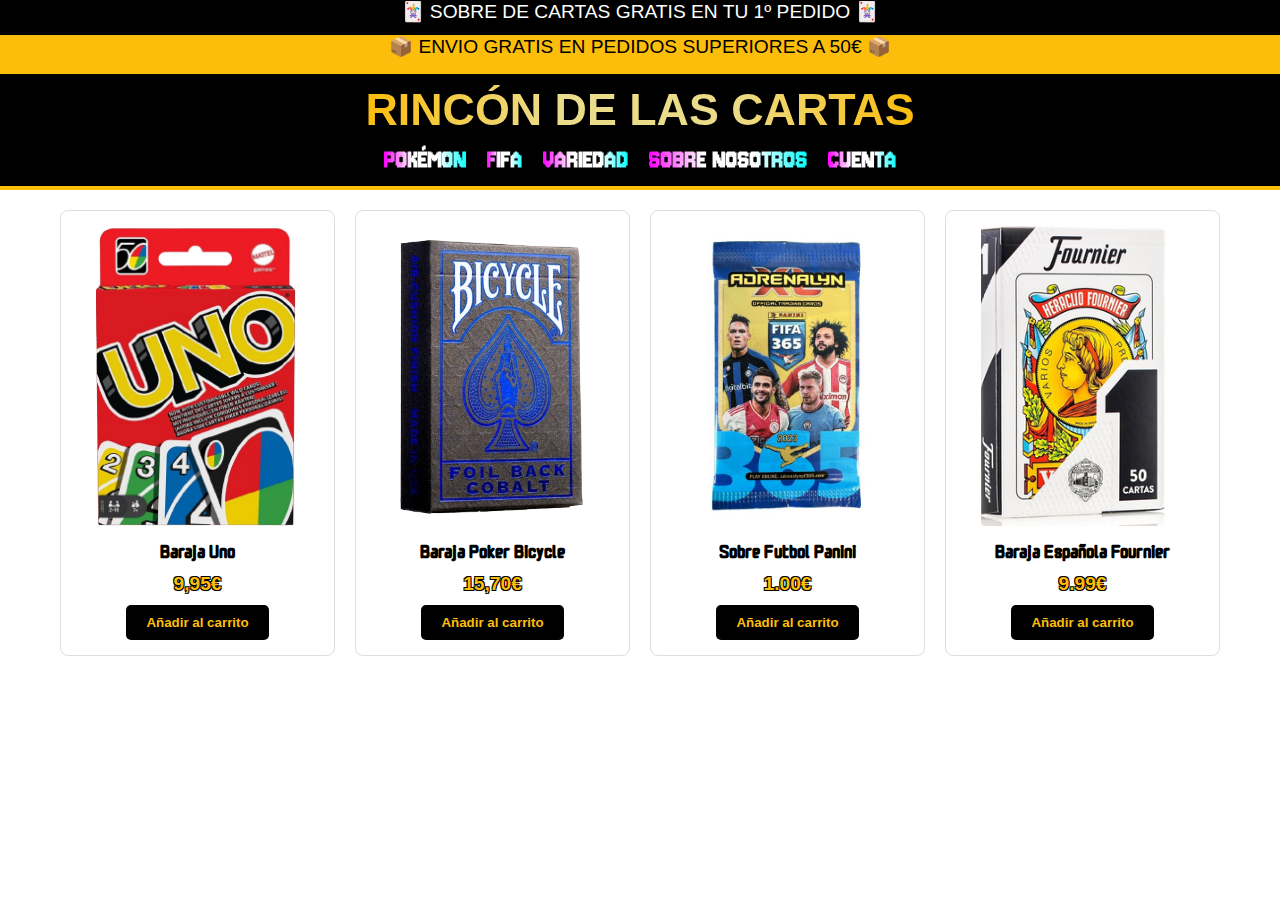
<file: pages/nfl.html>
<!DOCTYPE html>
<html lang="es">
<head>
    <meta charset="UTF-8">
    <meta name="viewport" content="width=device-width, initial-scale=1.0">
    <title>Document</title>
    <link rel="stylesheet" href="../estilos.css">        
    <style>
        #usuarioNombre {
            position: absolute;
            top: 10px;
            right: 20px;
            font-family: 'MiFuente2';
            font-size: 16px;
        }
    </style>
</head>
<body> 
    <div id="arriba2">🃏 SOBRE DE CARTAS GRATIS EN TU 1º PEDIDO 🃏</div>
    <div id="arriba1">📦 ENVIO GRATIS EN PEDIDOS SUPERIORES A 50€ 📦</div>

    <header>
        <a href="../index.html"><h1>Rincón de las Cartas</h1></a>
        <nav>
            <a href="../pages/pokemon.html">Pokémon</a>
            <a href="../pages/fifa.html">FIFA</a>
            <a href="../pages/nfl.html">VARIEDAD</a>
            <a href="../pages/sobrenosotros.html">Sobre Nosotros</a>

            <a href="../pages/cuenta.php">Cuenta</a>
        </nav>
        
    </header>
    

    <div class="productos">
        <div class="producto" data-id="uno">
            <div class="imgFlip">
                <div class="flip-inner">
                    <img class="front" src="../img/Variedad/BarajaUno.png" alt="Baraja uno">
                    <img class="back" src="../img/Variedad/BarajaUno2.png" alt="Baraja Dos">
                </div>
            </div>
            <h3>Baraja Uno</h3>
            <div class="precio">9,95€</div>
            <button class="boton-comprar">Añadir al carrito</button>
        </div>
        
        <div class="producto" data-id="poker">
            <div class="imgFlip">
                <div class="flip-inner">
                    <img class="front" src="../img/Variedad/BarajaPoker1.png" alt="Baraja Azul">
                    <img class="back" src="../img/Variedad/BarajaPoker2.png" alt="Baraja Roja">
                </div>
            </div>
            <h3>Baraja Poker Bicycle</h3>
            <div class="precio">15,70€</div>
            <button class="boton-comprar">Añadir al carrito</button>
        </div>
        
        
        <div class="producto" data-id="sobre">
            <div class="imgFlip">
                <div class="flip-inner">
                    <img class="front" src="../img/Variedad/SobreFutbol1.jpg" alt="Sobre Futbol">
                    <img class="back" src="../img/Variedad/SobreFutbol2.jpg" alt="Sobre Futbol">
                </div>
            </div>
            <h3>Sobre Futbol Panini</h3>
            <div class="precio">1.00€</div>
            <button class="boton-comprar">Añadir al carrito</button>
        </div>
        
        <div class="producto" data-id="española">
            <div class="imgFlip">
                <div class="flip-inner">
                    <img class="front" src="../img/Variedad/BarajaEspañola1.png" alt="Baraja Española">
                    <img class="back" src="../img/Variedad/BarajaEspañola2.png" alt="Baraja Española">
                </div>
            </div>
            <h3>Baraja Española Fournier</h3>
            <div class="precio">9.99€</div>
            <button class="boton-comprar">Añadir al carrito</button>
        </div>
    
    </div>
    <script>
        document.querySelectorAll('.producto').forEach(producto => {
            producto.addEventListener('click', function() {
                const idCarta = this.getAttribute('data-id');
                window.location.href = `detalle3.html?id=${idCarta}`;
            });
        });
    </script>
</body>
</html>
</file>
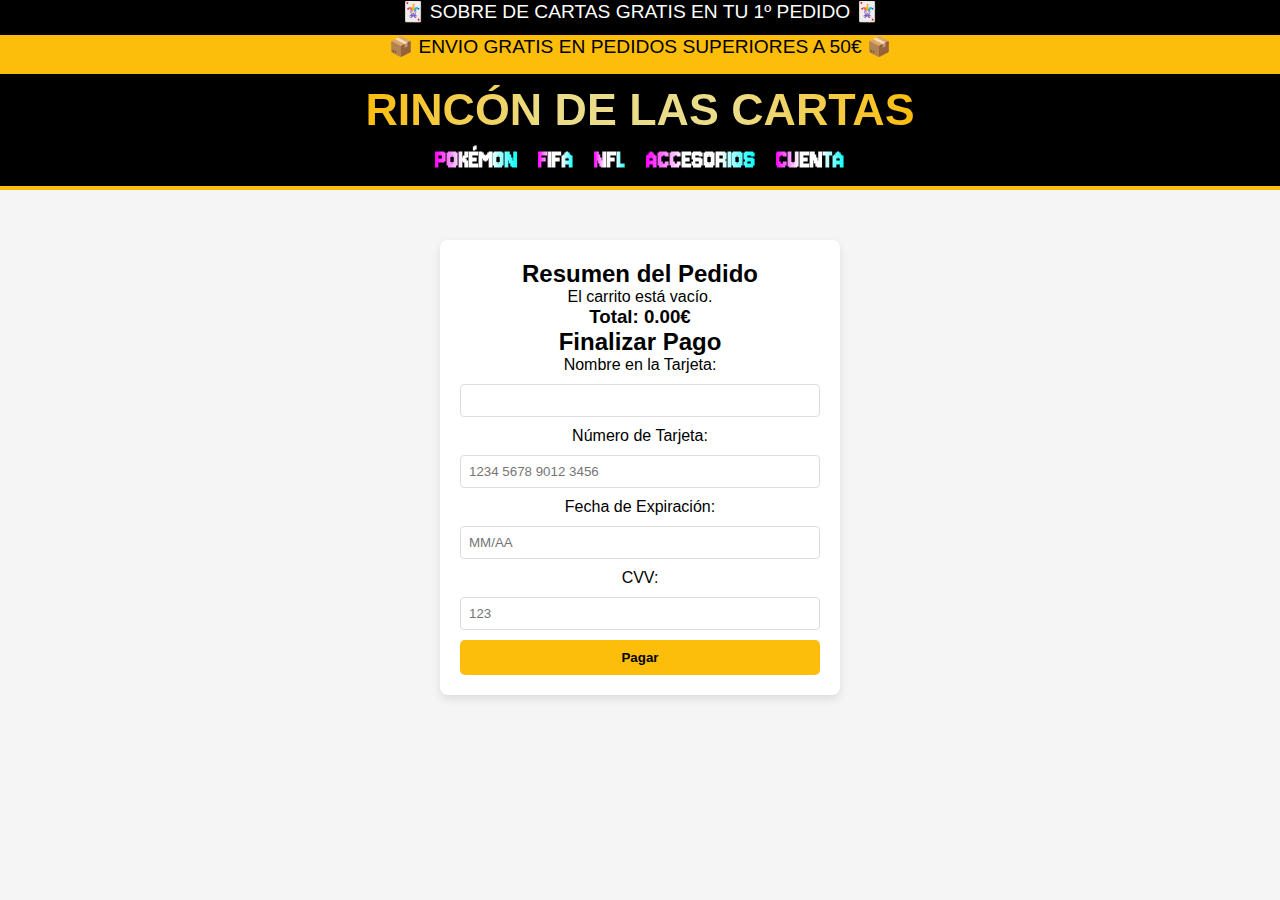
<file: pages/pago.html>
<!DOCTYPE html>
<html lang="es">
<head>
    <meta charset="UTF-8">
    <meta name="viewport" content="width=device-width, initial-scale=1.0">
    <title>Pasarela de Pago - Rincón de las Cartas</title>
    <link rel="stylesheet" href="../estilos.css">
</head>
<body>
    <div id="arriba2">🃏 SOBRE DE CARTAS GRATIS EN TU 1º PEDIDO 🃏</div>
    <div id="arriba1">📦 ENVIO GRATIS EN PEDIDOS SUPERIORES A 50€ 📦</div>

    <header>
        <a href="../index.html"><h1>Rincón de las Cartas</h1></a>
        <nav>
            <a href="../pages/pokemon.html">Pokémon</a>
            <a href="../pages/fifa.html">FIFA</a>
            <a href="../pages/nfl.html">NFL</a>
            <a href="../pages/accesorios.html">Accesorios</a>
            <a href="../pages/cuenta.html">Cuenta</a>
        </nav>
    </header>

    <div class="contenedor-pago">
        <h2>Resumen del Pedido</h2>
        <div id="carrito-resumen"></div>
        <h3>Total: <span id="total-carrito">110.00€</span></h3>

        <h2>Finalizar Pago</h2>
        <form id="formulario-pago">
            <label for="nombre">Nombre en la Tarjeta:</label>
            <input type="text" id="nombre" required>

            <label for="tarjeta">Número de Tarjeta:</label>
            <input type="text" id="tarjeta" placeholder="1234 5678 9012 3456" maxlength="19" required>

            <label for="fecha">Fecha de Expiración:</label>
            <input type="text" id="fecha" placeholder="MM/AA" maxlength="5" required>

            <label for="cvv">CVV:</label>
            <input type="text" id="cvv" placeholder="123" maxlength="3" required>

            <button type="submit">Pagar</button>
        </form>

        <div id="mensaje" class="oculto"></div>
    </div>

    <script>
        function cargarCarrito() {
            let carrito = JSON.parse(localStorage.getItem("carrito")) || [];
            let carritoResumen = document.getElementById("carrito-resumen");
            let totalCarrito = document.getElementById("total-carrito");

            carritoResumen.innerHTML = "";
            let total = 0;

            if (carrito.length === 0) {
                carritoResumen.innerHTML = "<p>El carrito está vacío.</p>";
                totalCarrito.textContent = "0.00€"; // Mostrar 0.00€ si el carrito está vacío
                return;
            }

            carrito.forEach(producto => {
                let item = document.createElement("div");
                item.classList.add("producto-carrito");
                item.innerHTML = `<p>${producto.nombre} - ${producto.precio}€</p>`;
                carritoResumen.appendChild(item);
                total += parseFloat(producto.precio); // Asegúrate de que precio sea un número
            });

            totalCarrito.textContent = total.toFixed(2) + "€"; // Formatear a dos decimales y añadir €
        }

        document.getElementById("formulario-pago").addEventListener("submit", function (event) {
            event.preventDefault();

            let nombre = document.getElementById("nombre").value.trim();
            let tarjeta = document.getElementById("tarjeta").value.replace(/\s/g, '');
            let fecha = document.getElementById("fecha").value.trim();
            let cvv = document.getElementById("cvv").value.trim();
            let mensaje = document.getElementById("mensaje");

            if (nombre === "" || tarjeta.length !== 16 || fecha.length !== 5 || cvv.length !== 3) {
                mensaje.textContent = "Por favor, ingrese datos válidos.";
                mensaje.classList.add("error");
                mensaje.classList.remove("oculto");
                return;
            }

            mensaje.textContent = "Pago realizado con éxito. ¡Gracias por tu compra!";
            mensaje.classList.add("exito");
            mensaje.classList.remove("oculto");

            localStorage.removeItem("carrito"); // Limpiar carrito

            setTimeout(() => {
                window.location.href = "../index.html"; // Redirigir a index.html (corregido)
            }, 3000);
        });

        document.getElementById("tarjeta").addEventListener("input", function (e) {
            e.target.value = e.target.value.replace(/\D/g, '').replace(/(.{4})/g, '$1 ').trim();
        });

        document.getElementById("fecha").addEventListener("input", function (e) {
            e.target.value = e.target.value.replace(/\D/g, '').replace(/(\d{2})(\d{0,2})/, '$1/$2').trim();
        });

        cargarCarrito(); // Cargar el carrito al iniciar la página
    </script>

    <style>
        body {
            font-family: Arial, sans-serif;
            background-color: #f5f5f5;
            text-align: center;
        }

        .contenedor-pago {
            background: white;
            max-width: 400px;
            margin: 50px auto;
            padding: 20px;
            border-radius: 8px;
            box-shadow: 0 4px 10px rgba(0, 0, 0, 0.1);
        }

        .producto-carrito {
            background: #eee;
            padding: 10px;
            margin: 5px 0;
            border-radius: 5px;
        }

        input {
            width: 100%;
            padding: 8px;
            margin: 10px 0;
            border: 1px solid #ddd;
            border-radius: 4px;
        }

        button {
            background-color: #fcbd0b;
            color: black;
            padding: 10px;
            border: none;
            border-radius: 5px;
            cursor: pointer;
            font-weight: bold;
            width: 100%;
        }

        button:hover {
            background-color: #e5aa00;
        }

        .oculto {
            display: none;
        }

        .error {
            color: red;
            margin-top: 10px;
        }

        .exito {
            color: green;
            margin-top: 10px;
        }
    </style>
</body>
</html>
</file>
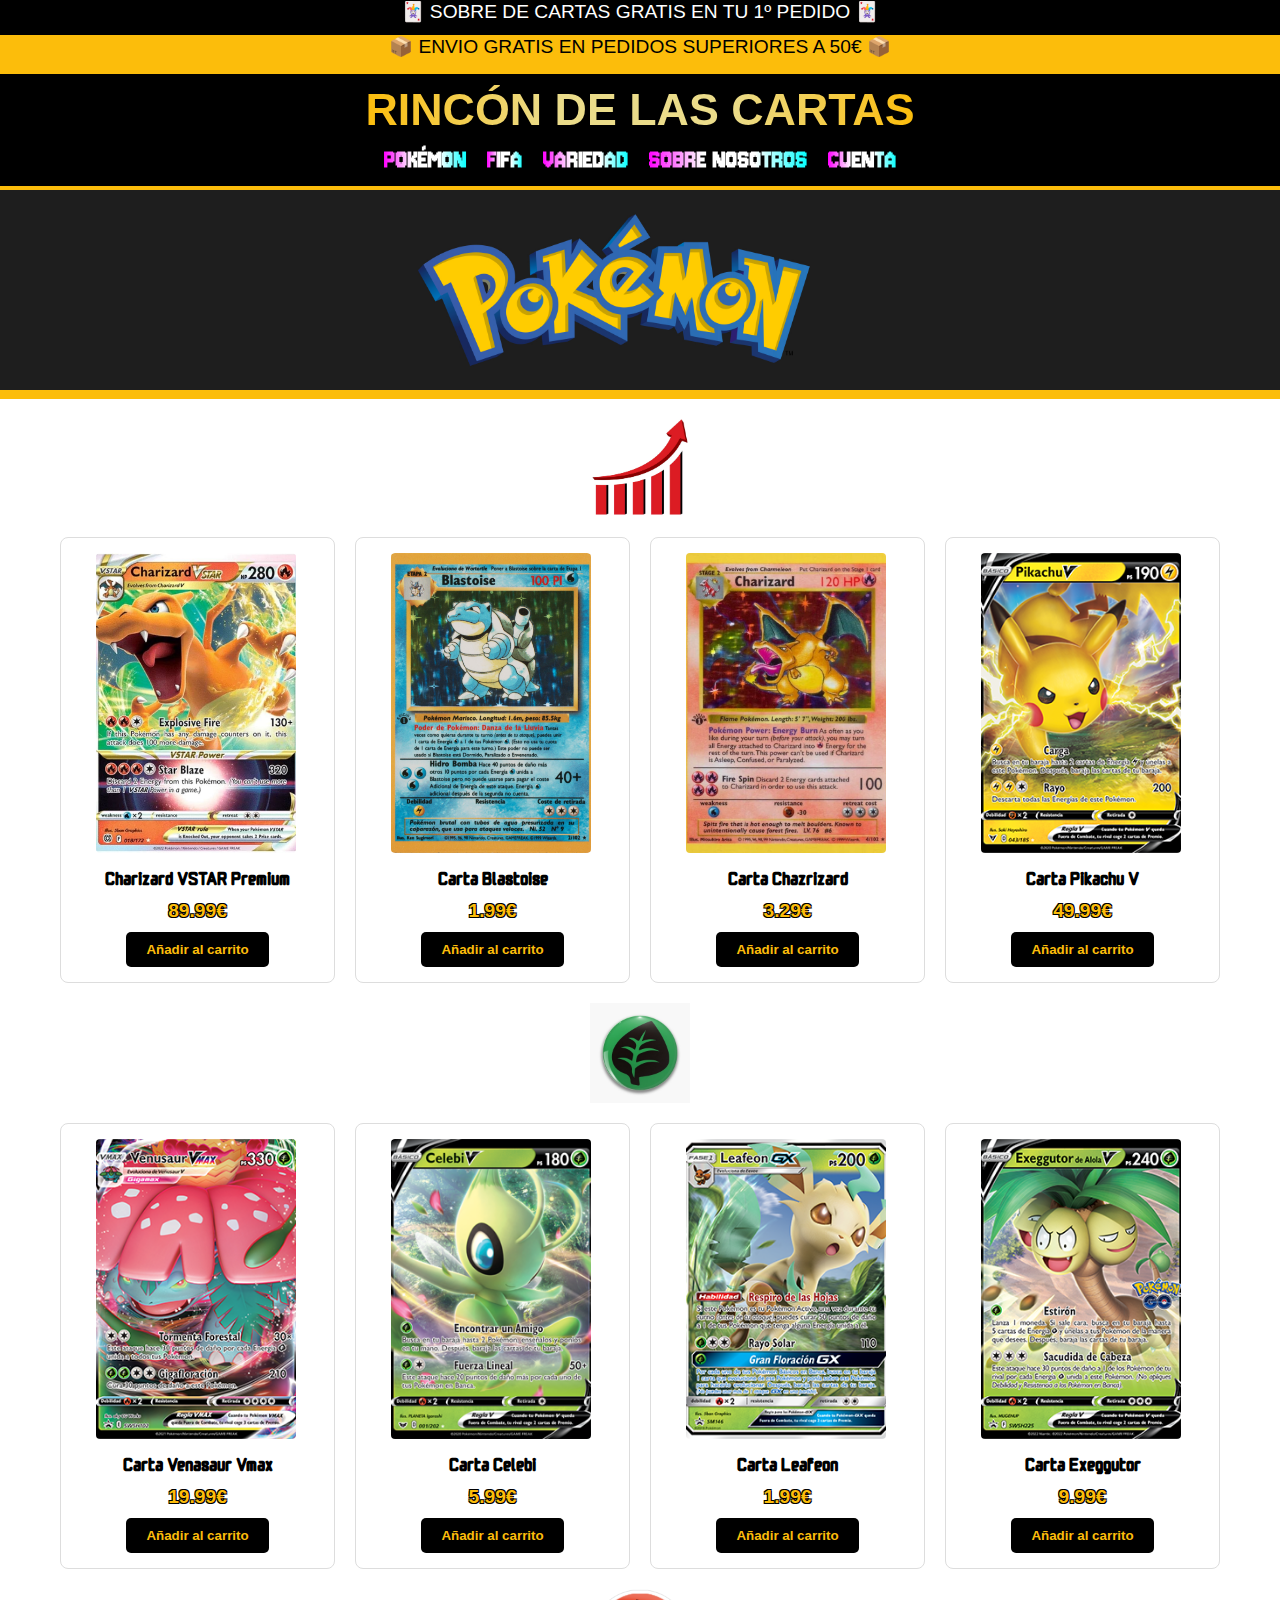
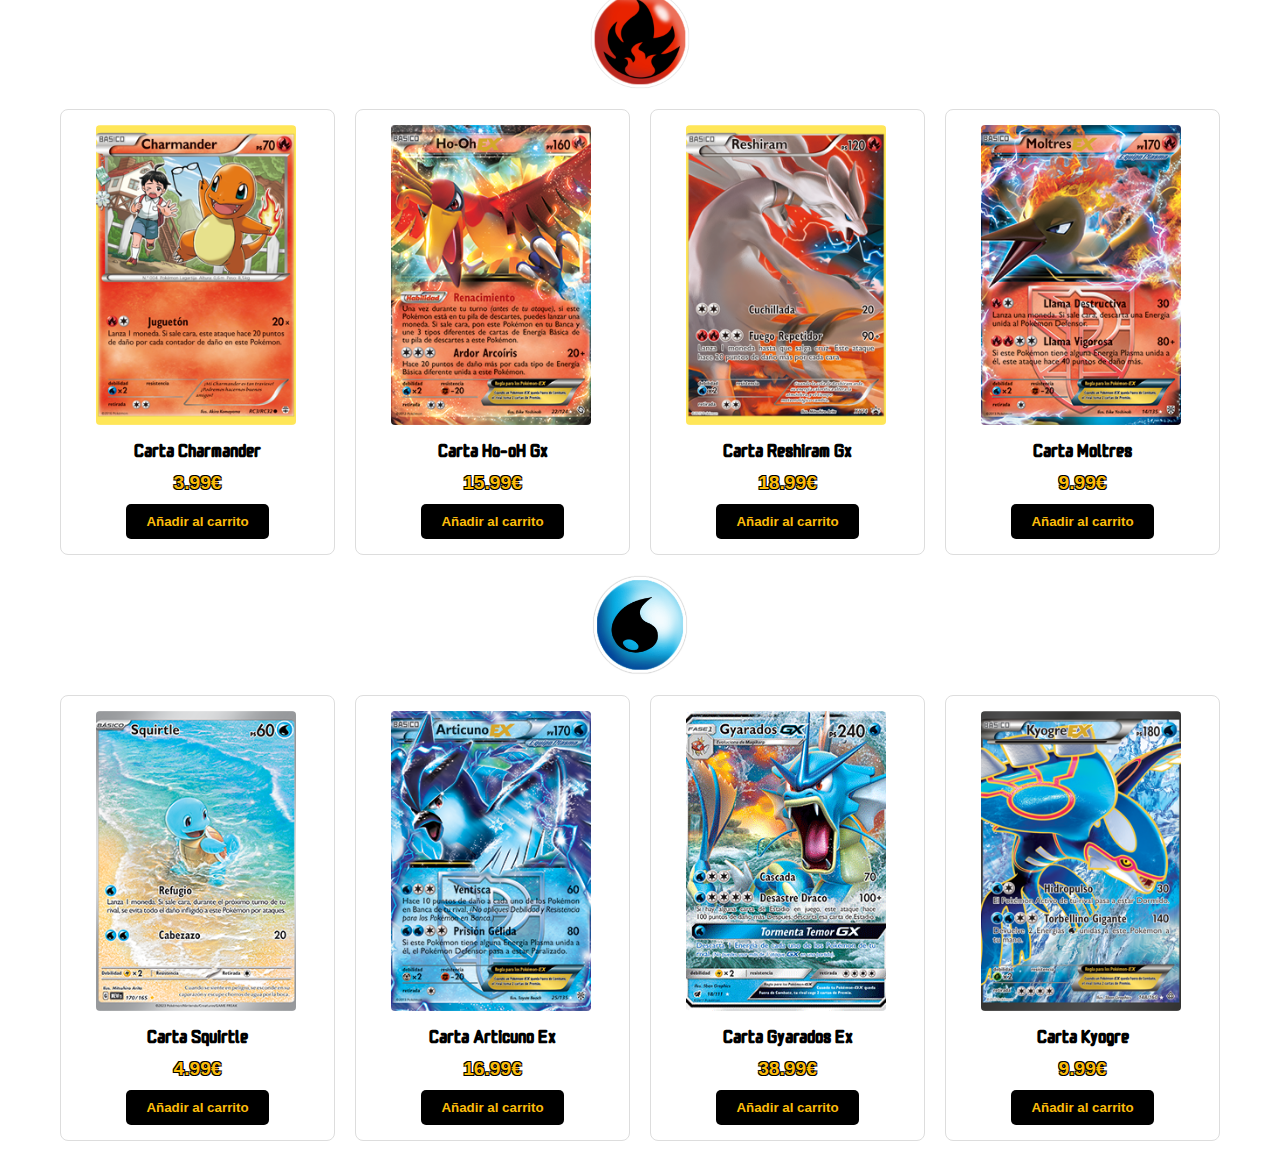
<file: pages/pokemon.html>
<!DOCTYPE html>
<html lang="es">
<head>
    <meta charset="UTF-8">
    <meta name="viewport" content="width=device-width, initial-scale=1.0">
    <title>Document</title>
    <link rel="stylesheet" href="../estilos.css">        
    <style>
        #usuarioNombre {
            position: absolute;
            top: 10px;
            right: 20px;
            font-family: 'MiFuente2';
            font-size: 16px;
        }
    </style>
</head>
<body> 
    <div id="arriba2">🃏 SOBRE DE CARTAS GRATIS EN TU 1º PEDIDO 🃏</div>
    <div id="arriba1">📦 ENVIO GRATIS EN PEDIDOS SUPERIORES A 50€ 📦</div>

    <header>
        <a href="../index.html"><h1>Rincón de las Cartas</h1></a>
        <nav>
            <a href="../pages/pokemon.html">Pokémon</a>
            <a href="../pages/fifa.html">FIFA</a>
            <a href="../pages/nfl.html">VARIEDAD</a>
            <a href="../pages/sobrenosotros.html">Sobre Nosotros</a>
            <a href="../pages/cuenta.php">Cuenta</a>
        </nav>
        
    </header>
    <img style="width: 100%; height: 200px;" src="../img/FondoPokemon.jpg" alt="">
    <hr style="background-color: #fcbd0b; height: 10px; border: none; margin-top: -5px;">

    <br>

    <img style="height: 100px; width: 100px; display: block; margin-left: auto; margin-right: auto;" src="../img/Vendido.png" alt="">

    
    <div class="productos">
        <div class="producto" data-id="charizardVstar">
            <div class="imgFlip">
                <div class="flip-inner">
                    <img class="front" src="../img/Pokemon/CartaCharizarVstar_.jpg" alt="Charizard VSTAR">
                    <img class="back" src="../img/Pokemon/CartaPokemonBack_.jpg" alt="Sobre Pokemon">
                </div>
            </div>
            <h3>Charizard VSTAR Premium</h3>
            <div class="precio">89.99€</div>
            <button class="boton-comprar">Añadir al carrito</button>
        </div>
        
        <div class="producto" data-id="blastoise">
            <div class="imgFlip">
                <div class="flip-inner">
                    <img class="front" src="../img/Pokemon/blastoise.png" alt="Blastoise Carta">
                    <img class="back" src="../img/Pokemon/CartaPokemonBack_.jpg" alt="Sobre Pokemon">
                </div>
            </div>
            <h3>Carta Blastoise</h3>
            <div class="precio">1.99€</div>
            <button class="boton-comprar">Añadir al carrito</button>
        </div>
        
        
        <div class="producto" data-id="charizard">
            <div class="imgFlip">
                <div class="flip-inner">
                    <img class="front" src="../img/Pokemon/charizard.png" alt="Charizard Carta">
                    <img class="back" src="../img/Pokemon/CartaPokemonBack_.jpg" alt="Sobre Pokemon">
                </div>
            </div>
            <h3>Carta Chazrizard</h3>
            <div class="precio">3.29€</div>
            <button class="boton-comprar">Añadir al carrito</button>
        </div>
        
        <div class="producto" data-id="pikachu">
            <div class="imgFlip">
                <div class="flip-inner">
                    <img class="front" src="../img/Pokemon/Pikachu.png" alt="Pikachu Cartas">
                    <img class="back" src="../img/Pokemon/CartaPokemonBack_.jpg" alt="Sobre Pokemon">
                </div>
            </div>
            <h3>Carta Pikachu V</h3>
            <div class="precio">49.99€</div>
            <button class="boton-comprar">Añadir al carrito</button>
        </div>
    
    </div>
    <img style="height: 100px; width: 100px; display: block; margin-left: auto; margin-right: auto;" src="../img/Pokemon/planta.jpg" alt="">

    <div class="productos">
        <div class="producto" data-id="venasaur">
            <div class="imgFlip">
                <div class="flip-inner">
                    <img class="front" src="../img/Pokemon/venasaur.png" alt="Carta Venasaur">
                    <img class="back" src="../img/Pokemon/CartaPokemonBack_.jpg" alt="HSobre Pokemon">
                </div>
            </div>
            <h3>Carta Venasaur Vmax</h3>
            <div class="precio">19.99€</div>
            <button class="boton-comprar">Añadir al carrito</button>
        </div>
        
        
        <div class="producto" data-id="celebi">
            <div class="imgFlip">
                <div class="flip-inner">
                    <img class="front" src="../img/Pokemon/celebi.png" alt="Celebi Carta">
                    <img class="back" src="../img/Pokemon/CartaPokemonBack_.jpg" alt="Sobre Pokemon">
                </div>
            </div>
            <h3>Carta Celebi</h3>
            <div class="precio">5.99€</div>
            <button class="boton-comprar">Añadir al carrito</button>
        </div>
        
        
        <div class="producto" data-id="leafeon"> 
            <div class="imgFlip">
                <div class="flip-inner">
                    <img class="front" src="../img/Pokemon/leafon.png" alt="Leafon Carta">
                    <img class="back" src="../img/Pokemon/CartaPokemonBack_.jpg" alt="Sobre Pokemon">
                </div>
            </div>
            <h3>Carta Leafeon</h3>
            <div class="precio">1.99€</div>
            <button class="boton-comprar">Añadir al carrito</button>
        </div>
        
        <div class="producto" data-id="exeggutor">
            <div class="imgFlip">
                <div class="flip-inner">
                    <img class="front" src="../img/Pokemon/exeggutor.png" alt="Exeggutor Cartas">
                    <img class="back" src="../img/Pokemon/CartaPokemonBack_.jpg" alt="Sobre Pokemon">
                </div>
            </div>
            <h3>Carta Exeggutor</h3>
            <div class="precio">9.99€</div>
            <button class="boton-comprar">Añadir al carrito</button>
        </div>
    </div>
    <img style="height: 100px; width: 100px; display: block; margin-left: auto; margin-right: auto;" src="../img/Pokemon/fuego.png" alt="">

    <div class="productos">
        <div class="producto" data-id="charmander">
            <div class="imgFlip">
                <div class="flip-inner">
                    <img class="front" src="../img/Pokemon/charmander.png" alt="Carta Charmander">
                    <img class="back" src="../img/Pokemon/CartaPokemonBack_.jpg" alt="Sobre Pokemon">
                </div>
            </div>
            <h3>Carta Charmander</h3>
            <div class="precio">3.99€</div>
            <button class="boton-comprar">Añadir al carrito</button>
        </div>
        
        
        <div class="producto" data-id="ho_oh">
            <div class="imgFlip">
                <div class="flip-inner">
                    <img class="front" src="../img/Pokemon/ho_oh.png" alt="Ho Oh Carta">
                    <img class="back" src="../img/Pokemon/CartaPokemonBack_.jpg" alt="Sobre Pokemon">
                </div>
            </div>
            <h3>Carta Ho-oH Gx</h3>
            <div class="precio">15.99€</div>
            <button class="boton-comprar">Añadir al carrito</button>
        </div>
        
        
        <div class="producto" data-id="reshiram">
            <div class="imgFlip">
                <div class="flip-inner">
                    <img class="front" src="../img/Pokemon/reshiram.png" alt="Reshiram Carta">
                    <img class="back" src="../img/Pokemon/CartaPokemonBack_.jpg" alt="Sobre Pokemon">
                </div>
            </div>
            <h3>Carta Reshiram Gx</h3>
            <div class="precio">18.99€</div>
            <button class="boton-comprar">Añadir al carrito</button>
        </div>
        
        <div class="producto" data-id="moltres">
            <div class="imgFlip">
                <div class="flip-inner">
                    <img class="front" src="../img/Pokemon/moltres.png" alt="Moltres Cartas">
                    <img class="back" src="../img/Pokemon/CartaPokemonBack_.jpg" alt="Sobre Pokemon">
                </div>
            </div>
            <h3>Carta Moltres</h3>
            <div class="precio">9.99€</div>
            <button class="boton-comprar">Añadir al carrito</button>
        </div>
    </div>
    <img style="height: 100px; width: 100px; display: block; margin-left: auto; margin-right: auto;" src="../img/Pokemon/agua.png" alt="">

    <div class="productos">
        <div class="producto" data-id="squirtle">
            <div class="imgFlip">
                <div class="flip-inner">
                    <img class="front" src="../img/Pokemon/squirtle.png" alt="Carta Squirtle">
                    <img class="back" src="../img/Pokemon/CartaPokemonBack_.jpg" alt="Sobre Pokemon">
                </div>
            </div>
            <h3>Carta Squirtle</h3>
            <div class="precio">4.99€</div>
            <button class="boton-comprar">Añadir al carrito</button>
        </div>


        <div class="producto" data-id="articuno">
            <div class="imgFlip">
                <div class="flip-inner">
                    <img class="front" src="../img/Pokemon/articuno.png" alt="Articuno Carta">
                    <img class="back" src="../img/Pokemon/CartaPokemonBack_.jpg" alt="Sobre Pokemon">
                </div>
            </div>
            <h3>Carta Articuno Ex</h3>
            <div class="precio">16.99€</div>
            <button class="boton-comprar">Añadir al carrito</button>
        </div>


        <div class="producto" data-id="gyarados">
            <div class="imgFlip">
                <div class="flip-inner">
                    <img class="front" src="../img/Pokemon/gyarados.png" alt="Gyarados Carta">
                    <img class="back" src="../img/Pokemon/CartaPokemonBack_.jpg" alt="Sobre Pokemon">
                </div>
            </div>
            <h3>Carta Gyarados Ex</h3>
            <div class="precio">38.99€</div>
            <button class="boton-comprar">Añadir al carrito</button>
        </div>

        <div class="producto" data-id="kyogre">
            <div class="imgFlip">
                <div class="flip-inner">
                    <img class="front" src="../img/Pokemon/kyogre.png" alt="Kyogre Cartas">
                    <img class="back" src="../img/Pokemon/CartaPokemonBack_.jpg" alt="Sobre Pokemon">
                </div>
            </div>
            <h3>Carta Kyogre</h3>
            <div class="precio">9.99€</div>
            <button class="boton-comprar">Añadir al carrito</button>
        </div>
    </div>

    
    <script>
        window.onload = function() {
            const userData = localStorage.getItem('userData');
            if (userData) {
                mostrarNombreUsuario(JSON.parse(userData).nombre); 
            }
        };
        function mostrarNombreUsuario(nombre) {
            const nombreUsuarioElemento = document.getElementById('nombreUsuario');
            nombreUsuarioElemento.textContent = nombre;
        }
        document.querySelectorAll('.producto').forEach(producto => {
            producto.addEventListener('click', function() {
                const idCarta = this.getAttribute('data-id');
                window.location.href = `detalle2.html?id=${idCarta}`;
            });
        });
    </script> 
    
    
</body>
</html>
</file>
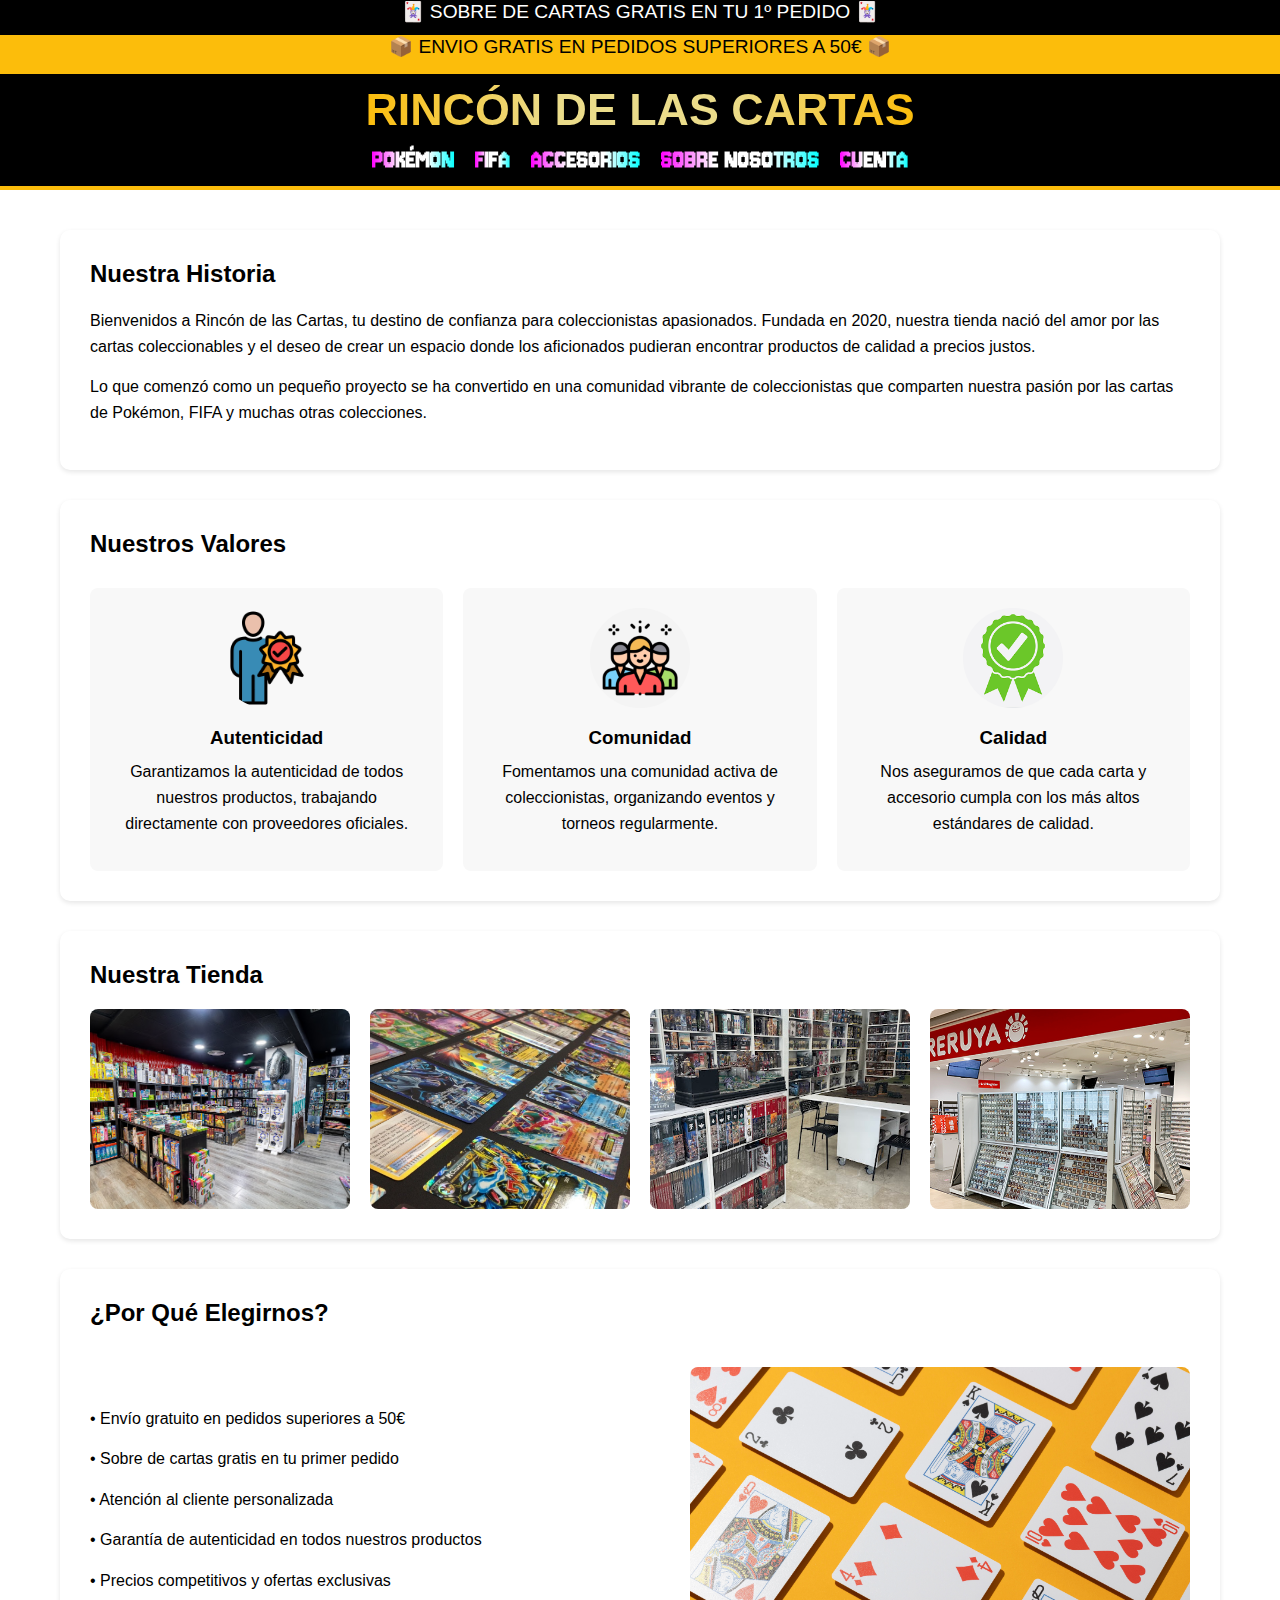
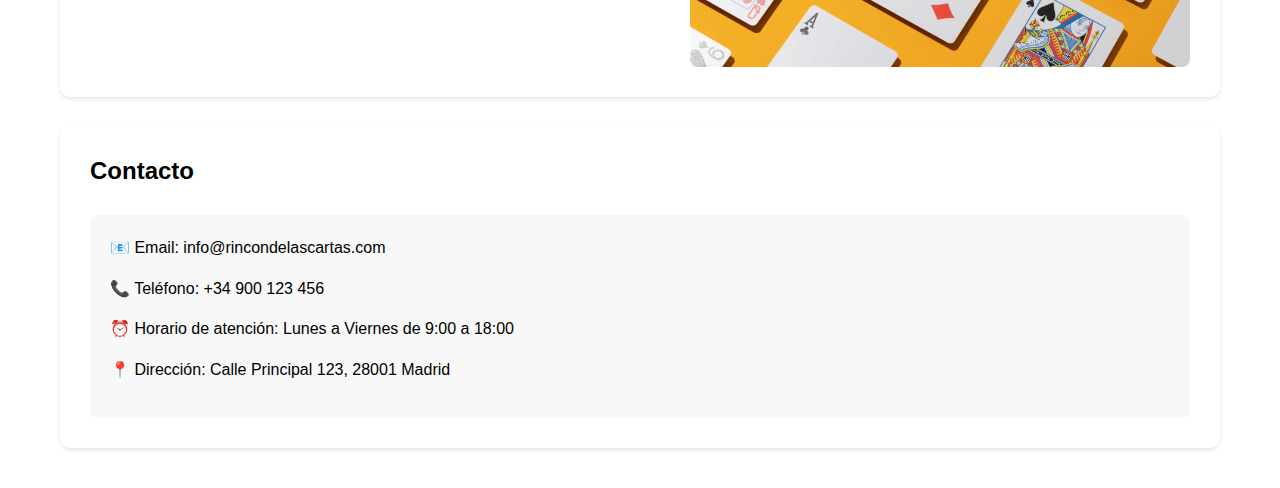
<file: pages/sobrenosotros.html>
<!DOCTYPE html>
<html lang="es">
<head>
    <meta charset="UTF-8">
    <meta name="viewport" content="width=device-width, initial-scale=1.0">
    <title>Sobre Nosotros - Rincón de las Cartas</title>
    <link rel="stylesheet" href="../estilos.css">        
    <style>
        #usuarioNombre {
            position: absolute;
            top: 10px;
            right: 20px;
            font-family: 'MiFuente2';
            font-size: 16px;
        }

        .about-container {
            max-width: 1200px;
            margin: 40px auto;
            padding: 0 20px;
        }

        .about-section {
            background-color: #fff;
            border-radius: 10px;
            padding: 30px;
            margin-bottom: 30px;
            box-shadow: 0 2px 5px rgba(0,0,0,0.1);
        }

        .about-section h2 {
            color: #000000;
            margin-bottom: 20px;
            font-size: 24px;
        }

        .about-section p {
            color: #000000;
            line-height: 1.6;
            margin-bottom: 15px;
        }

        .hero-image {
            width: 100%;
            height: 300px;
            object-fit: cover;
            border-radius: 10px;
            margin-bottom: 20px;
        }

        .values-grid {
            display: grid;
            grid-template-columns: repeat(auto-fit, minmax(250px, 1fr));
            gap: 20px;
            margin-top: 30px;
        }

        .value-card {
            background-color: #f8f8f8;
            padding: 20px;
            border-radius: 8px;
            text-align: center;
        }

        .value-card img {
            width: 100px;
            height: 100px;
            object-fit: cover;
            border-radius: 50%;
            margin-bottom: 15px;
        }

        .value-card h3 {
            color: #000000;
            margin-bottom: 10px;
        }

        .gallery {
            display: grid;
            grid-template-columns: repeat(auto-fit, minmax(200px, 1fr));
            gap: 20px;
            margin-top: 20px;
        }

        .gallery img {
            width: 100%;
            height: 200px;
            object-fit: cover;
            border-radius: 8px;
            transition: transform 0.3s ease;
        }

        .gallery img:hover {
            transform: scale(1.05);
        }

        .contact-info {
            background-color: #f8f8f8;
            padding: 20px;
            border-radius: 8px;
            margin-top: 30px;
        }

        .store-image {
            width: 100%;
            height: 250px;
            object-fit: cover;
            border-radius: 8px;
            margin-top: 20px;
        }
        .why-choose-us {
            display: flex;
            gap: 30px;
            align-items: center;
        }

        .why-choose-content {
            flex: 1;
        }

        .store-image {
            width: 500px;
            height: 300px;
            object-fit: cover;
            border-radius: 8px;
            flex-shrink: 0;
        }

        @media (max-width: 768px) {
            .why-choose-us {
                flex-direction: column;
            }

            .store-image {
                width: 100%;
                margin-top: 20px;
            }
        }
    </style>
</head>
<body>
    <div id="arriba2">🃏 SOBRE DE CARTAS GRATIS EN TU 1º PEDIDO 🃏</div>
    <div id="arriba1">📦 ENVIO GRATIS EN PEDIDOS SUPERIORES A 50€ 📦</div>
    <header>
        <a href="../index.html"><h1>Rincón de las Cartas</h1></a>
        <nav>
            <a href="../pages/pokemon.html">Pokémon</a>
            <a href="../pages/fifa.html">FIFA</a>
            <a href="../pages/accesorios.html">Accesorios</a>
            <a href="../pages/sobrenosotros.html">Sobre Nosotros</a>
            <a href="../pages/cuenta.php">Cuenta</a>
        </nav>
    </header>

    <main class="about-container">
        <section class="about-section">
            <h2>Nuestra Historia</h2>
            <p>Bienvenidos a Rincón de las Cartas, tu destino de confianza para coleccionistas apasionados. Fundada en 2020, nuestra tienda nació del amor por las cartas coleccionables y el deseo de crear un espacio donde los aficionados pudieran encontrar productos de calidad a precios justos.</p>
            <p>Lo que comenzó como un pequeño proyecto se ha convertido en una comunidad vibrante de coleccionistas que comparten nuestra pasión por las cartas de Pokémon, FIFA y muchas otras colecciones.</p>
        </section>

        <section class="about-section">
            <h2>Nuestros Valores</h2>
            <div class="values-grid">
                <div class="value-card">
                    <img src="../img/Variedad/autenticidad.png" alt="Autenticidad">
                    <h3>Autenticidad</h3>
                    <p>Garantizamos la autenticidad de todos nuestros productos, trabajando directamente con proveedores oficiales.</p>
                </div>
                <div class="value-card">
                    <img src="../img/Variedad/comunidad.jpg" alt="Comunidad">
                    <h3>Comunidad</h3>
                    <p>Fomentamos una comunidad activa de coleccionistas, organizando eventos y torneos regularmente.</p>
                </div>
                <div class="value-card">
                    <img src="../img/Variedad/calidad.png" alt="Calidad">
                    <h3>Calidad</h3>
                    <p>Nos aseguramos de que cada carta y accesorio cumpla con los más altos estándares de calidad.</p>
                </div>
            </div>
        </section>

        <section class="about-section">
            <h2>Nuestra Tienda</h2>
            <div class="gallery">
                <img src="../img/Variedad/interiorTienda.jpg" alt="Interior de la tienda">
                <img src="../img/Variedad/coleccion.jpg" alt="Colección de cartas">
                <img src="../img/Variedad/tienda2.jpg" alt="Evento de torneo">
                <img src="../img/Variedad/expositor.jpg" alt="Expositor de cartas">
            </div>
        </section>

        <section class="about-section">
            <h2>¿Por Qué Elegirnos?</h2>
            <div class="why-choose-us">
                <div class="why-choose-content">
                    <p>• Envío gratuito en pedidos superiores a 50€</p>
                    <p>• Sobre de cartas gratis en tu primer pedido</p>
                    <p>• Atención al cliente personalizada</p>
                    <p>• Garantía de autenticidad en todos nuestros productos</p>
                    <p>• Precios competitivos y ofertas exclusivas</p>
                </div>
                <img src="../img/Variedad/Exposicion_de_productos.jpg" alt="Exposición de productos" class="store-image">
            </div>
        </section>

        <section class="about-section">
            <h2>Contacto</h2>
            <div class="contact-info">
                <p>📧 Email: info@rincondelascartas.com</p>
                <p>📞 Teléfono: +34 900 123 456</p>
                <p>⏰ Horario de atención: Lunes a Viernes de 9:00 a 18:00</p>
                <p>📍 Dirección: Calle Principal 123, 28001 Madrid</p>
            </div>
        </section>
    </main>
</body>
</html>
</file>
<file: estilos.css>
@font-face {
    font-family: 'MiFuente';
    src: url('Fuentes/Jersey_10/Jersey10-Regular.ttf') format('truetype');
}
@font-face {
    font-family: 'MiFuente2';
    src: url('Fuentes/Monomaniac_One/MonomaniacOne-Regular.ttf') format('truetype');
}
* {
    margin: 0;
    padding: 0;
    box-sizing: border-box;
}

body {
    margin: 0;
    font-family: 'Arial', sans-serif;
    background-color: #ffffff;
}

header {
    background-color: #000;
    color: #fcbd0b;
    text-align: center;
    padding: 10px 0;
    border-top: 4px solid #fcbd0b;
    border-bottom: 4px solid #fcbd0b;
    height: 120px;
}

header h1 {
    background: linear-gradient(90deg, #fcbd0b, #ebdc8a , #ebdc8a, #fcbd0b);
    -webkit-background-clip: text;
    -webkit-text-fill-color: transparent;
    text-decoration: none;
    font-size: 2.8rem;
    text-transform: uppercase;
    font-weight: bold;
    position: relative;
    display: inline-block;
    font-family: Impact, Haettenschweiler, 'Arial Narrow Bold', sans-serif;
}

nav {
    display: flex;
    justify-content: center;
    gap: 20px;
    margin-top: 10px;
}

nav a {
    background: linear-gradient(90deg, #ff00ff, white , white, #00ffff);
    -webkit-background-clip: text;
    -webkit-text-fill-color: transparent;
    text-decoration: none;
    font-size: 1.7rem;
    text-transform: uppercase;
    font-weight: bold;
    position: relative;
    display: inline-block;
    font-family: 'MiFuente';
    
}

nav a:hover{
    background: linear-gradient(90deg, #ff00ff, white , white, #00ffff);
    -webkit-background-clip: text;
    -webkit-text-fill-color: transparent;
    text-decoration: none;
    font-size: 2rem;
    text-transform: uppercase;
    font-weight: bold;
    position: relative;
    display: inline-block;
}

#arriba1 {
    background-color: #fcbd0b;
    height: 35px;
    text-align: center;
    font-family: Impact, Haettenschweiler, 'Arial Narrow Bold', sans-serif;
    font-size: 1.2rem; 
}
#arriba2 {
    background-color: #000000;
    height: 35px;
    color: white;
    text-align: center;
    font-family: Impact, Haettenschweiler, 'Arial Narrow Bold', sans-serif;
    font-size: 1.2rem; 
}
.carousel {
    position: relative;
    margin: auto;
    overflow: hidden;
    border-radius: 10px;
}
.carousel img {
    display: none;
}
.carousel img.active {
    display: block;
}
.prev, .next {
    position: absolute;
    top: 50%;
    transform: translateY(-50%);
    background-color: rgba(0, 0, 0, 0.5);
    color: white;
    border: none;
    padding: 10px;
    cursor: pointer;
}
.prev { left: 10px; }
.next { right: 10px; }
.productos {
    display: grid;
    grid-template-columns: repeat(auto-fit, minmax(250px, 1fr));
    gap: 20px;
    padding: 20px;
    max-width: 1200px;
    margin: 0 auto;
}

.producto {
    background: white;
    border: 1px solid #ddd;
    border-radius: 8px;
    padding: 15px;
    text-align: center;
    transition: transform 0.3s;
}

.producto:hover {
    transform: translateY(-5px);
    box-shadow: 0 5px 15px rgba(0,0,0,0.1);
}

.producto img {
    width: 200px;
    height: 280px;
    object-fit: cover;
    border-radius: 4px;
}

.producto h3 {
    margin: 10px 0;
    color: #333;
}

.precio {
    color: #fcbd0b;
    font-size: 1.2em;
    font-weight: bold;
    margin: 10px 0;
    text-shadow: -1px -1px 0 #000,  
                 1px -1px 0 #000,
                -1px  1px 0 #000,
                 1px  1px 0 #000; 
}


.boton-comprar {
    background: #000;
    color: #fcbd0b;
    border: none;
    padding: 10px 20px;
    border-radius: 5px;
    cursor: pointer;
    font-weight: bold;
    transition: all 0.3s;
}

.boton-comprar:hover {
    background: #fcbd0b;
    color: #000;
}

.categorias {
    background: #ffffff;
    padding: 20px;
    text-align: center;
    margin: 20px 0;
}
.categorias h2 {
    background: linear-gradient(90deg, #ff00ff, rgb(255, 0, 0), #00ffff);
    -webkit-background-clip: text;
    -webkit-text-fill-color: transparent;
    text-decoration: none;
    font-size: 2.7rem;
    text-transform: uppercase;
    font-weight: bold;
    position: relative;
    display: inline-block;
    font-family: 'MiFuente';
    
    
}
.categorias h2 {
    color: #000;
    margin-bottom: 20px;
}

.imgFlip {
    position: relative;
    width: 200px; 
    height: 300px;
    perspective: 1000px;
}

.imgFlip img {
    width: 100%;
    height: 100%;
    position: absolute;
    backface-visibility: hidden;
    transition: transform 0.5s ease;
    left: 20px;
}

.imgFlip img:first-child {
    transform: rotateY(0deg); 
}

.imgFlip img:last-child {
    transform: rotateY(180deg); 
}

.imgFlip:hover img:first-child {
    transform: rotateY(180deg);
}

.imgFlip:hover img:last-child {
    transform: rotateY(0deg);
}
.producto h3{
    font-family: 'MiFuente2';
    color: black;
}
/* Estilos para el icono del carrito */
#icono-carrito {
    cursor: pointer;
    position: relative;
    padding: 5px 10px;
}

#contador-carrito {
    position: absolute;
    top: -8px;
    right: -8px;
    background-color: #fcbd0b;
    color: black;
    border-radius: 50%;
    padding: 2px 6px;
    font-size: 0.8rem;
    font-weight: bold;
}

/* Estilos para el menú del carrito */
#carrito-menu {
    position: fixed;
    top: 100px;  /* Ajustado para que aparezca debajo del header */
    right: 20px;
    background: white;
    border: 2px solid #fcbd0b;
    border-radius: 8px;
    padding: 15px;
    min-width: 300px;
    box-shadow: 0 4px 12px rgba(0, 0, 0, 0.15);
    z-index: 1000;
    display: block; /* Por defecto visible */
}

/* Clase para ocultar el carrito */
.oculto {
    display: none !important; /* Forzamos que se oculte */
}

/* Estilos para los items del carrito */
.item-carrito {
    display: flex;
    justify-content: space-between;
    align-items: center;
    padding: 8px;
    margin: 5px 0;
    background: #f5f5f5;
    border-radius: 4px;
}

.item-carrito p {
    margin: 0;
    flex-grow: 1;
}

.eliminar {
    background: none;
    border: none;
    cursor: pointer;
    padding: 4px 8px;
    font-size: 1rem;
    transition: transform 0.2s;
}

.eliminar:hover {
    transform: scale(1.2);
}

/* Estilos para el total y botón de pagar */
.total-carrito {
    margin-top: 10px;
    padding: 10px;
    border-top: 2px solid #fcbd0b;
    text-align: right;
}

#pagar {
    width: 100%;
    background: #fcbd0b;
    color: black;
    border: none;
    padding: 10px;
    border-radius: 4px;
    margin-top: 10px;
    cursor: pointer;
    font-weight: bold;
    transition: background-color 0.3s;
}

#pagar:hover {
    background: #e5aa00;
}

/* Asegurarnos que el carrito está por encima de otros elementos */
header {
    position: relative;
}

/* 🔹 RESPONSIVE */
@media (max-width: 768px) {
    header h1 {
        font-size: 1.8rem;
    }

    nav a {
        font-size: 1.2rem;
    }

    .carousel {
        max-width: 100%;
    }

    .productos {
        grid-template-columns: 1fr 1fr;
    }
}

@media (max-width: 480px) {
    .productos {
        grid-template-columns: 1fr;
    }

    .prev, .next {
        padding: 5px;
        font-size: 1rem;
    }
}
</file>
